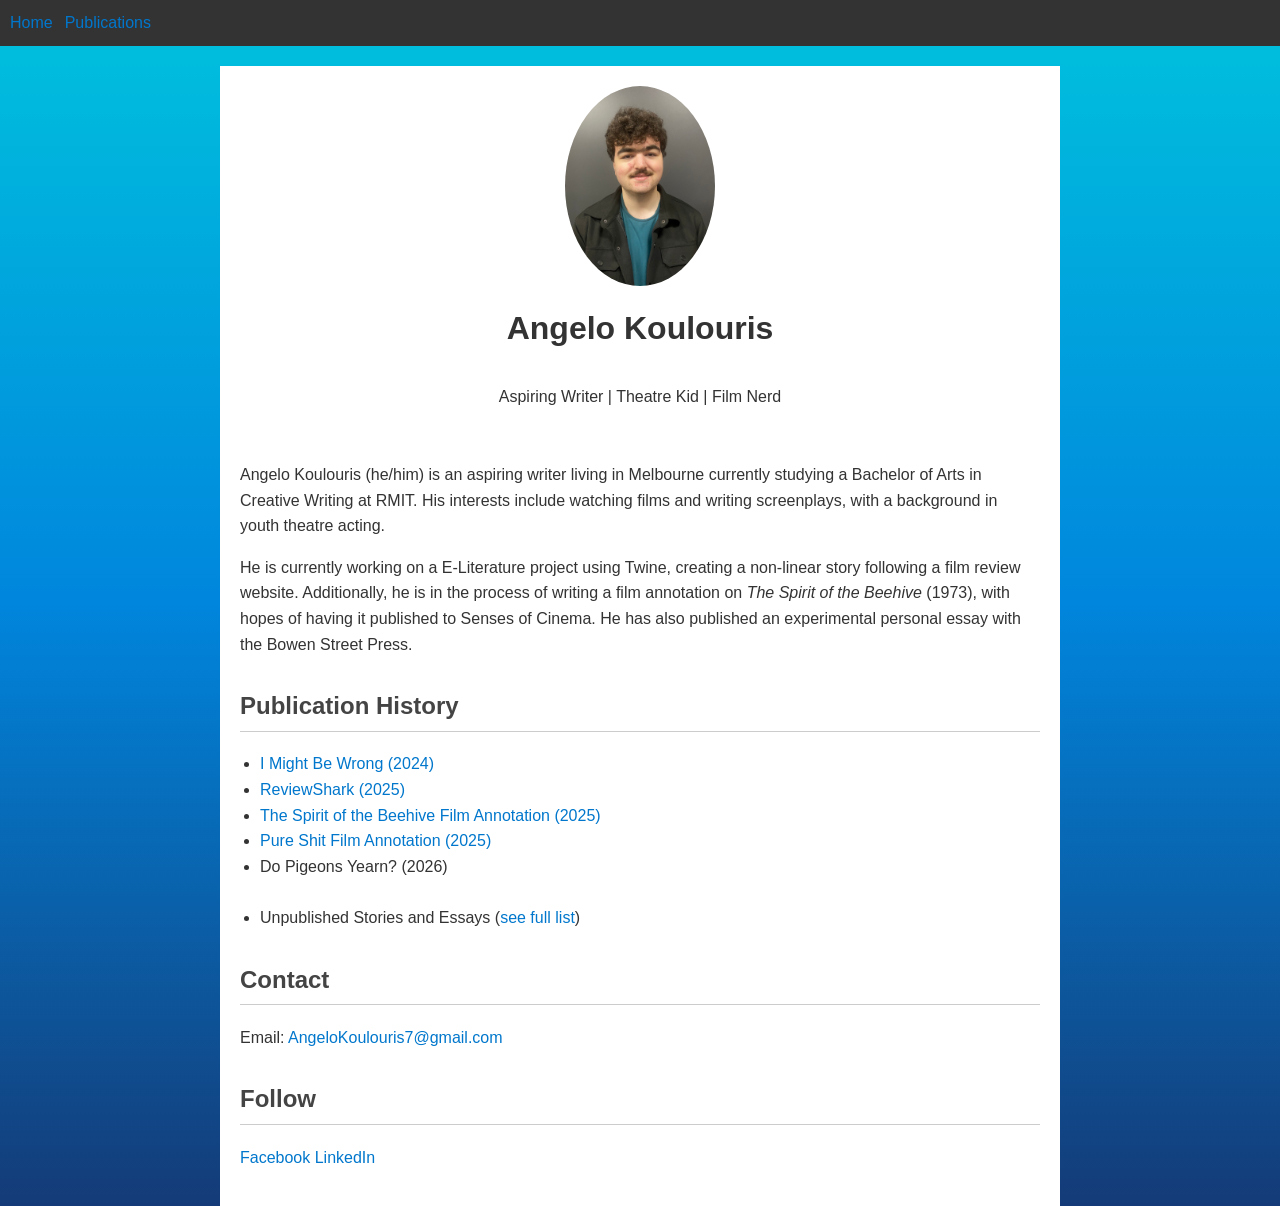
<file: index.html>
<!DOCTYPE html>
<html lang="en">
  <head>
    <meta charset="UTF-8" />
    <meta name="viewport" content="width=device-width, initial-scale=1.0" />
    <!-- import fonts here -->

    <title>Author Website</title>
    <link rel="stylesheet" href="./style.css" />
  </head>
  
  <body>
      <!-- menu header -->
    <div id="header-placeholder"></div>
    <!-- load header -->
    <script>
      fetch("header.html")
        .then((res) => res.text())
        .then((html) => {
          document.getElementById("header-placeholder").innerHTML = html;
        });
    </script>

    <div class="container">
      <header>
        <!-- edit author headshot below -->
        <img
          src="./img/profile.jpeg"
          alt="Author Headshot"
        />
        <h1>Angelo Koulouris</h1>
        <p>Aspiring Writer | Theatre Kid | Film Nerd</p>
      </header>

      <section class="bio">
        <!-- edit author bio below -->
        <p>
          Angelo Koulouris (he/him) is an aspiring writer living in 
          Melbourne currently studying a Bachelor of Arts in Creative 
          Writing at RMIT. His interests include watching films and writing 
          screenplays, with a background in youth theatre acting.
        </p>
        <p>
          He is currently working on a E-Literature project using Twine,
          creating a non-linear story following a film review website. 
          Additionally, he is in the process of writing a film annotation on 
          <i>The Spirit of the Beehive</i> (1973), with hopes of having it 
          published to Senses of Cinema. He has also published an 
          experimental personal essay with the Bowen Street Press.
        </p>
      </section>

      <section class="publications">
        <h2>Publication History</h2>
        <!-- edit author publications below, creating new list items -->
        <ul>
          <li><a href="https://bowenstreetpress.com/koulouris-i-might-be-wrong">I Might Be Wrong (2024)</a></li>
          <li><a href="https://angelokoulouris7.github.io/film-website-project/">ReviewShark (2025)</a></li>
          <li><a href="https://www.sensesofcinema.com/2025/cteq/the-spirit-of-the-beehive/">The Spirit of the Beehive Film Annotation (2025)</a></li>
          <li><a href="https://www.sensesofcinema.com/2025/cteq/pure-shit/">Pure Shit Film Annotation (2025)</a></li>
          <li>Do Pigeons Yearn? (2026)</li>
          <br>
          <li>
            Unpublished Stories and Essays (<a href="./publications.html">see full list</a>)
          </li>
        </ul>
      </section>

     <!-- <section class="awards">
        <h2>Awards and Recognition</h2>
        <ul>
          <li>
            <a href="#">Miles Franklin Literary Award – Finalist (2023)</a>
          </li>
          <li>
            <a href="#">Victorian Premier's Literary Award – Winner (2021)</a>
          </li>
          <li><a href="#">Pushcart Prize Nomination (2020)</a></li>
        </ul>
      </section> -->

      <section class="contact">
        <h2>Contact</h2>
        <p>
          Email: <a href="AngeloKoulouris7@gmail.com">AngeloKoulouris7@gmail.com</a>
        </p>
      </section>

      <section class="socials">
        <h2>Follow</h2>
        <p>
          <a href="https://www.facebook.com/profile.php?id=100089668734660">Facebook</a> <a href="https://www.linkedin.com/in/angelo-koulouris-3b2018420/">LinkedIn</a>
        </p>
      </section>
    </div>
  </body>
</html>
</file>
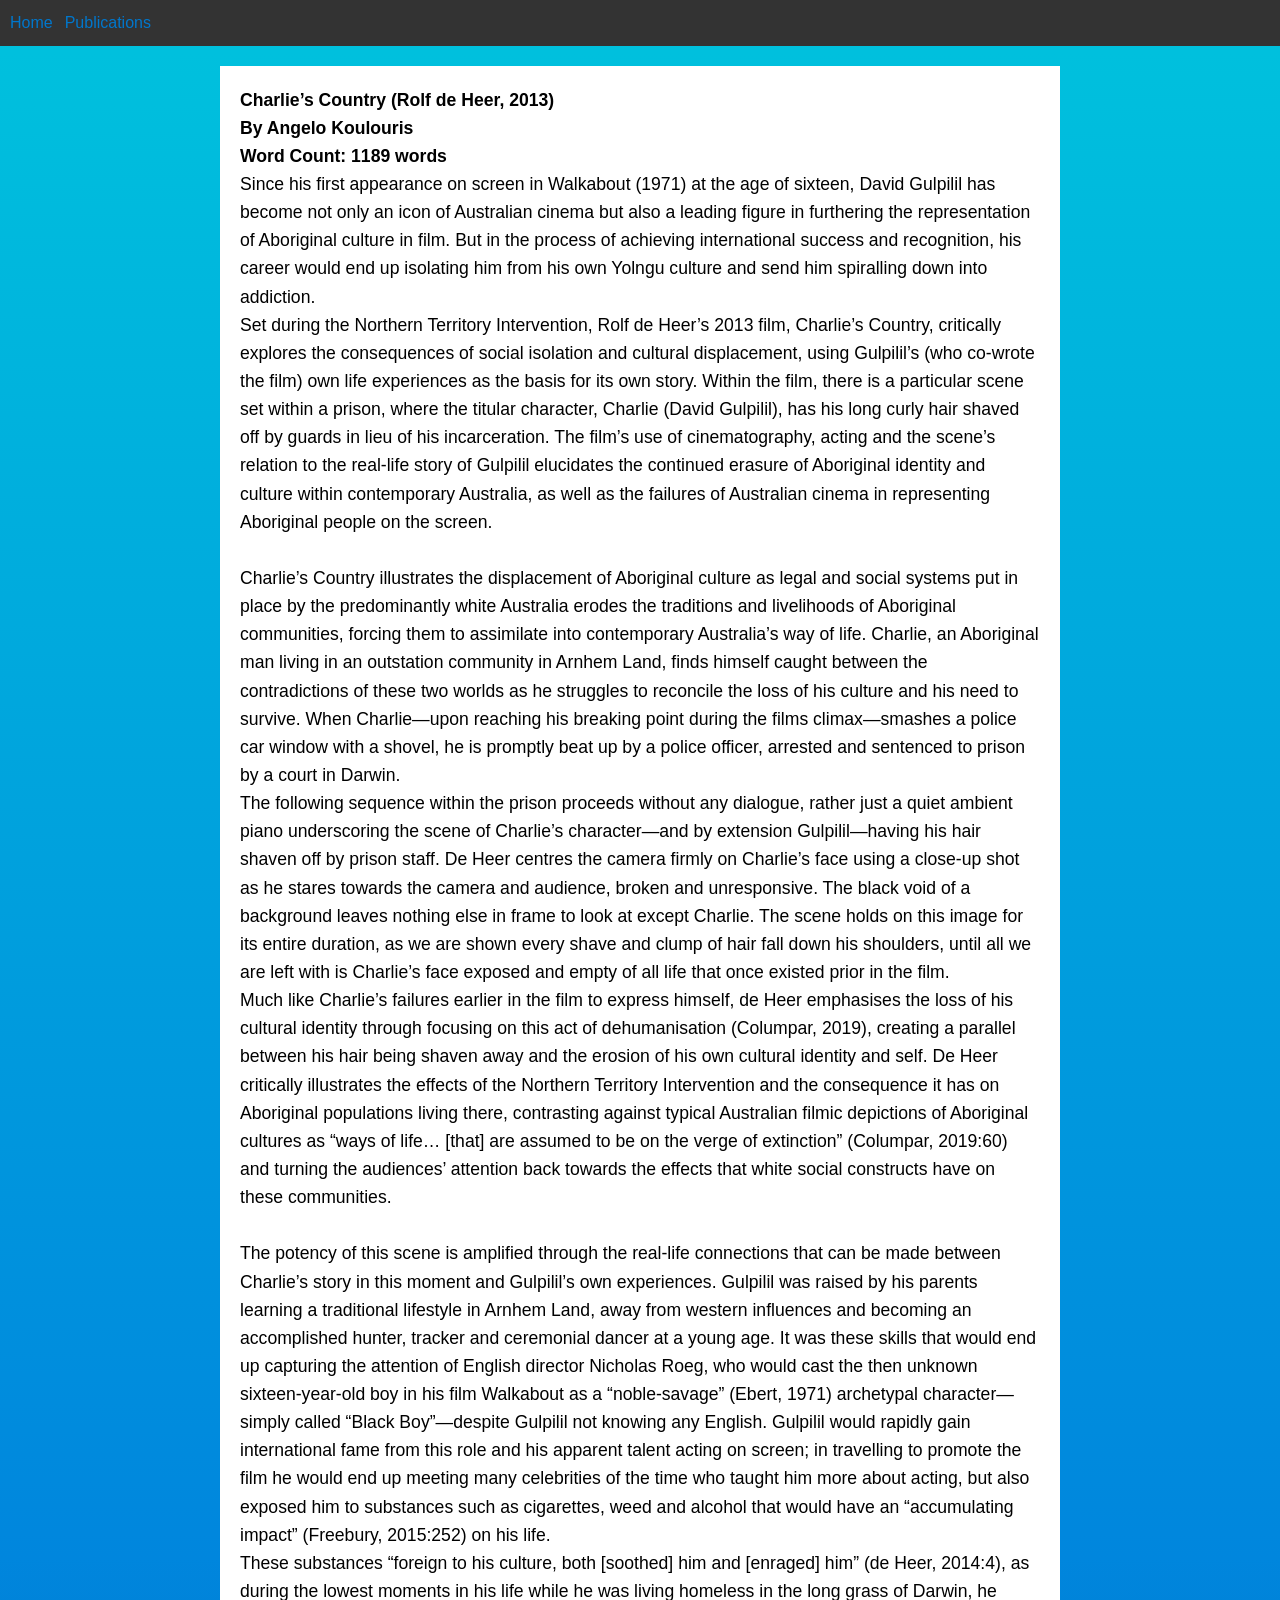
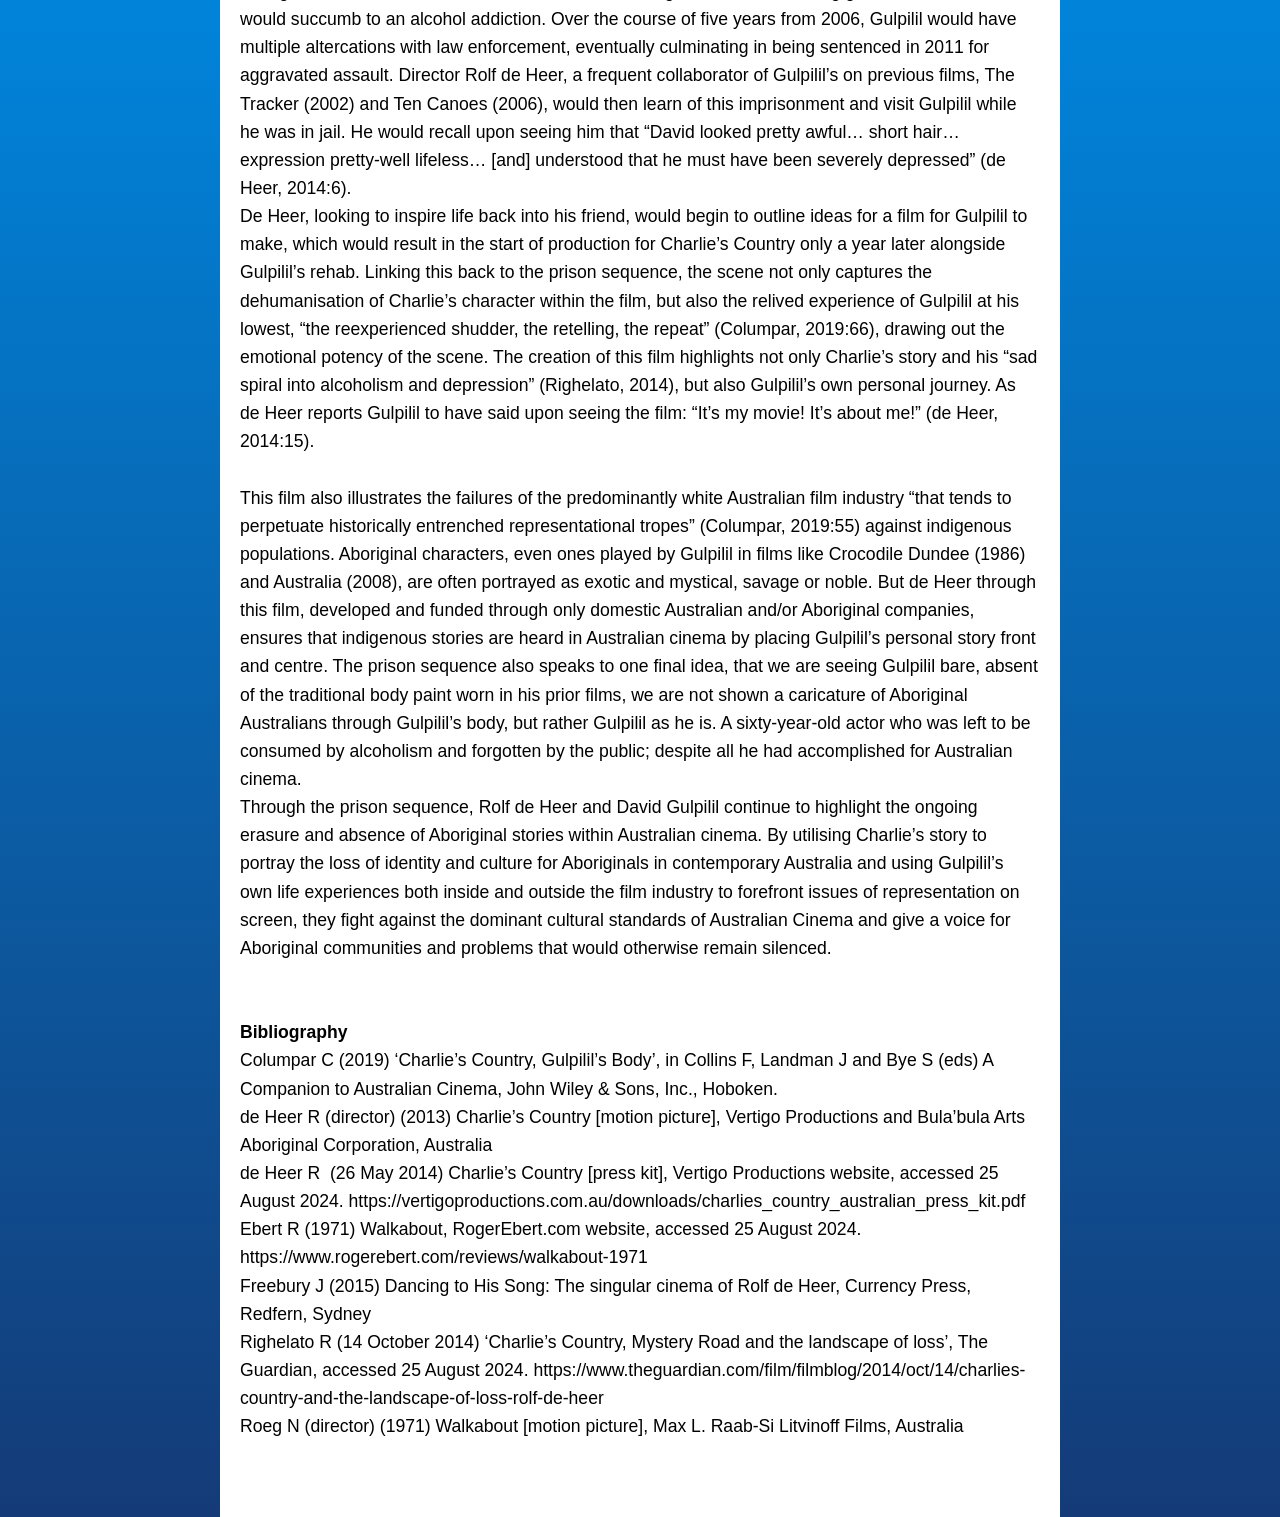
<file: essayCharlie.html>
<!DOCTYPE html>
<html lang="en">
  <head>
    <meta charset="UTF-8" />
    <meta name="viewport" content="width=device-width, initial-scale=1.0" />
    <!-- import fonts here -->

    <title>Author Website</title>
    <link rel="stylesheet" href="./style.css" /> <!-- delete if things break -->
  </head>

  <body>
     <!-- menu header -->
    <div id="header-placeholder"></div>
    <!-- load header -->
    <script>
      fetch("header.html")
        .then((res) => res.text())
        .then((html) => {
          document.getElementById("header-placeholder").innerHTML = html;
        });
    </script>
   <style>
    body {
      color: black;
      font-family: Arial, sans-serif;
      padding: 4rem;
      margin: 0;
      padding: 0;
      line-height: 1.6;
    }

    pre {
      white-space: pre-wrap;   /* allows word wrapping inside <pre> */
      font-family: Arial, sans-serif;
      font-size: 1.1rem;
      background-color: white;
      max-width: 800px;
      margin: auto;
      padding: 20px;
      /*border-radius: 12px;
      box-shadow: 0 0 10px rgba(0,0,0,0.4);*/
    }
  </style>

<pre>
<b>Charlie’s Country (Rolf de Heer, 2013)</b>
<b>By Angelo Koulouris</b>
<b>Word Count: 1189 words</b>
Since his first appearance on screen in Walkabout (1971) at the age of sixteen, David Gulpilil has become not only an icon of Australian cinema but also a leading figure in furthering the representation of Aboriginal culture in film. But in the process of achieving international success and recognition, his career would end up isolating him from his own Yolngu culture and send him spiralling down into addiction.
Set during the Northern Territory Intervention, Rolf de Heer’s 2013 film, Charlie’s Country, critically explores the consequences of social isolation and cultural displacement, using Gulpilil’s (who co-wrote the film) own life experiences as the basis for its own story. Within the film, there is a particular scene set within a prison, where the titular character, Charlie (David Gulpilil), has his long curly hair shaved off by guards in lieu of his incarceration. The film’s use of cinematography, acting and the scene’s relation to the real-life story of Gulpilil elucidates the continued erasure of Aboriginal identity and culture within contemporary Australia, as well as the failures of Australian cinema in representing Aboriginal people on the screen. 

Charlie’s Country illustrates the displacement of Aboriginal culture as legal and social systems put in place by the predominantly white Australia erodes the traditions and livelihoods of Aboriginal communities, forcing them to assimilate into contemporary Australia’s way of life. Charlie, an Aboriginal man living in an outstation community in Arnhem Land, finds himself caught between the contradictions of these two worlds as he struggles to reconcile the loss of his culture and his need to survive. When Charlie—upon reaching his breaking point during the films climax—smashes a police car window with a shovel, he is promptly beat up by a police officer, arrested and sentenced to prison by a court in Darwin. 
The following sequence within the prison proceeds without any dialogue, rather just a quiet ambient piano underscoring the scene of Charlie’s character—and by extension Gulpilil—having his hair shaven off by prison staff. De Heer centres the camera firmly on Charlie’s face using a close-up shot as he stares towards the camera and audience, broken and unresponsive. The black void of a background leaves nothing else in frame to look at except Charlie. The scene holds on this image for its entire duration, as we are shown every shave and clump of hair fall down his shoulders, until all we are left with is Charlie’s face exposed and empty of all life that once existed prior in the film. 
Much like Charlie’s failures earlier in the film to express himself, de Heer emphasises the loss of his cultural identity through focusing on this act of dehumanisation (Columpar, 2019), creating a parallel between his hair being shaven away and the erosion of his own cultural identity and self. De Heer critically illustrates the effects of the Northern Territory Intervention and the consequence it has on Aboriginal populations living there, contrasting against typical Australian filmic depictions of Aboriginal cultures as “ways of life… [that] are assumed to be on the verge of extinction” (Columpar, 2019:60) and turning the audiences’ attention back towards the effects that white social constructs have on these communities. 

The potency of this scene is amplified through the real-life connections that can be made between Charlie’s story in this moment and Gulpilil’s own experiences. Gulpilil was raised by his parents learning a traditional lifestyle in Arnhem Land, away from western influences and becoming an accomplished hunter, tracker and ceremonial dancer at a young age. It was these skills that would end up capturing the attention of English director Nicholas Roeg, who would cast the then unknown sixteen-year-old boy in his film Walkabout as a “noble-savage” (Ebert, 1971) archetypal character—simply called “Black Boy”—despite Gulpilil not knowing any English. Gulpilil would rapidly gain international fame from this role and his apparent talent acting on screen; in travelling to promote the film he would end up meeting many celebrities of the time who taught him more about acting, but also exposed him to substances such as cigarettes, weed and alcohol that would have an “accumulating impact” (Freebury, 2015:252) on his life. 
These substances “foreign to his culture, both [soothed] him and [enraged] him” (de Heer, 2014:4), as during the lowest moments in his life while he was living homeless in the long grass of Darwin, he would succumb to an alcohol addiction. Over the course of five years from 2006, Gulpilil would have multiple altercations with law enforcement, eventually culminating in being sentenced in 2011 for aggravated assault. Director Rolf de Heer, a frequent collaborator of Gulpilil’s on previous films, The Tracker (2002) and Ten Canoes (2006), would then learn of this imprisonment and visit Gulpilil while he was in jail. He would recall upon seeing him that “David looked pretty awful… short hair… expression pretty-well lifeless… [and] understood that he must have been severely depressed” (de Heer, 2014:6). 
De Heer, looking to inspire life back into his friend, would begin to outline ideas for a film for Gulpilil to make, which would result in the start of production for Charlie’s Country only a year later alongside Gulpilil’s rehab. Linking this back to the prison sequence, the scene not only captures the dehumanisation of Charlie’s character within the film, but also the relived experience of Gulpilil at his lowest, “the reexperienced shudder, the retelling, the repeat” (Columpar, 2019:66), drawing out the emotional potency of the scene. The creation of this film highlights not only Charlie’s story and his “sad spiral into alcoholism and depression” (Righelato, 2014), but also Gulpilil’s own personal journey. As de Heer reports Gulpilil to have said upon seeing the film: “It’s my movie! It’s about me!” (de Heer, 2014:15). 

This film also illustrates the failures of the predominantly white Australian film industry “that tends to perpetuate historically entrenched representational tropes” (Columpar, 2019:55) against indigenous populations. Aboriginal characters, even ones played by Gulpilil in films like Crocodile Dundee (1986) and Australia (2008), are often portrayed as exotic and mystical, savage or noble. But de Heer through this film, developed and funded through only domestic Australian and/or Aboriginal companies, ensures that indigenous stories are heard in Australian cinema by placing Gulpilil’s personal story front and centre. The prison sequence also speaks to one final idea, that we are seeing Gulpilil bare, absent of the traditional body paint worn in his prior films, we are not shown a caricature of Aboriginal Australians through Gulpilil’s body, but rather Gulpilil as he is. A sixty-year-old actor who was left to be consumed by alcoholism and forgotten by the public; despite all he had accomplished for Australian cinema. 
Through the prison sequence, Rolf de Heer and David Gulpilil continue to highlight the ongoing erasure and absence of Aboriginal stories within Australian cinema. By utilising Charlie’s story to portray the loss of identity and culture for Aboriginals in contemporary Australia and using Gulpilil’s own life experiences both inside and outside the film industry to forefront issues of representation on screen, they fight against the dominant cultural standards of Australian Cinema and give a voice for Aboriginal communities and problems that would otherwise remain silenced. 


<b>Bibliography</b>
Columpar C (2019) ‘Charlie’s Country, Gulpilil’s Body’, in Collins F, Landman J and Bye S (eds) A Companion to Australian Cinema, John Wiley & Sons, Inc., Hoboken.
de Heer R (director) (2013) Charlie’s Country [motion picture], Vertigo Productions and Bula’bula Arts Aboriginal Corporation, Australia
de Heer R  (26 May 2014) Charlie’s Country [press kit], Vertigo Productions website, accessed 25 August 2024. https://vertigoproductions.com.au/downloads/charlies_country_australian_press_kit.pdf
Ebert R (1971) Walkabout, RogerEbert.com website, accessed 25 August 2024. https://www.rogerebert.com/reviews/walkabout-1971
Freebury J (2015) Dancing to His Song: The singular cinema of Rolf de Heer, Currency Press, Redfern, Sydney
Righelato R (14 October 2014) ‘Charlie’s Country, Mystery Road and the landscape of loss’, The Guardian, accessed 25 August 2024. https://www.theguardian.com/film/filmblog/2014/oct/14/charlies-country-and-the-landscape-of-loss-rolf-de-heer
Roeg N (director) (1971) Walkabout [motion picture], Max L. Raab-Si Litvinoff Films, Australia


</pre>

</body>
</html>
</file>
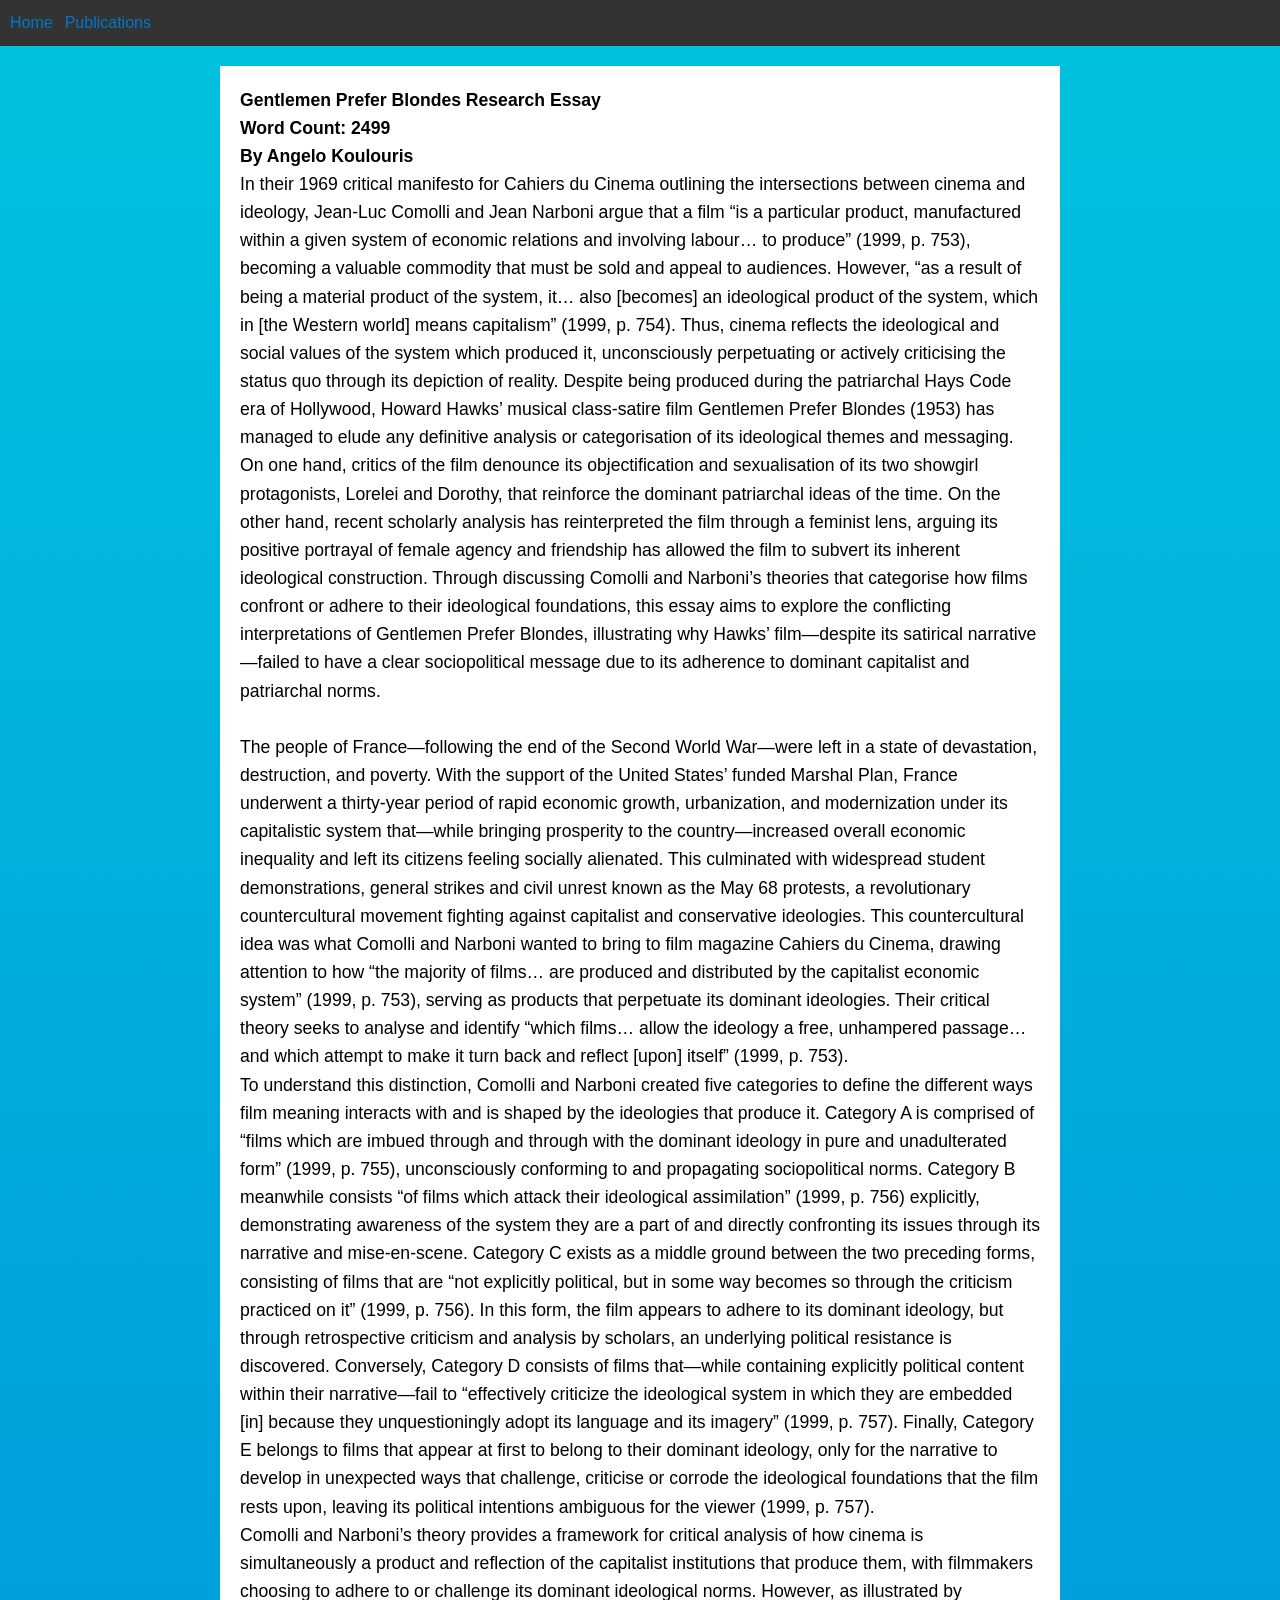
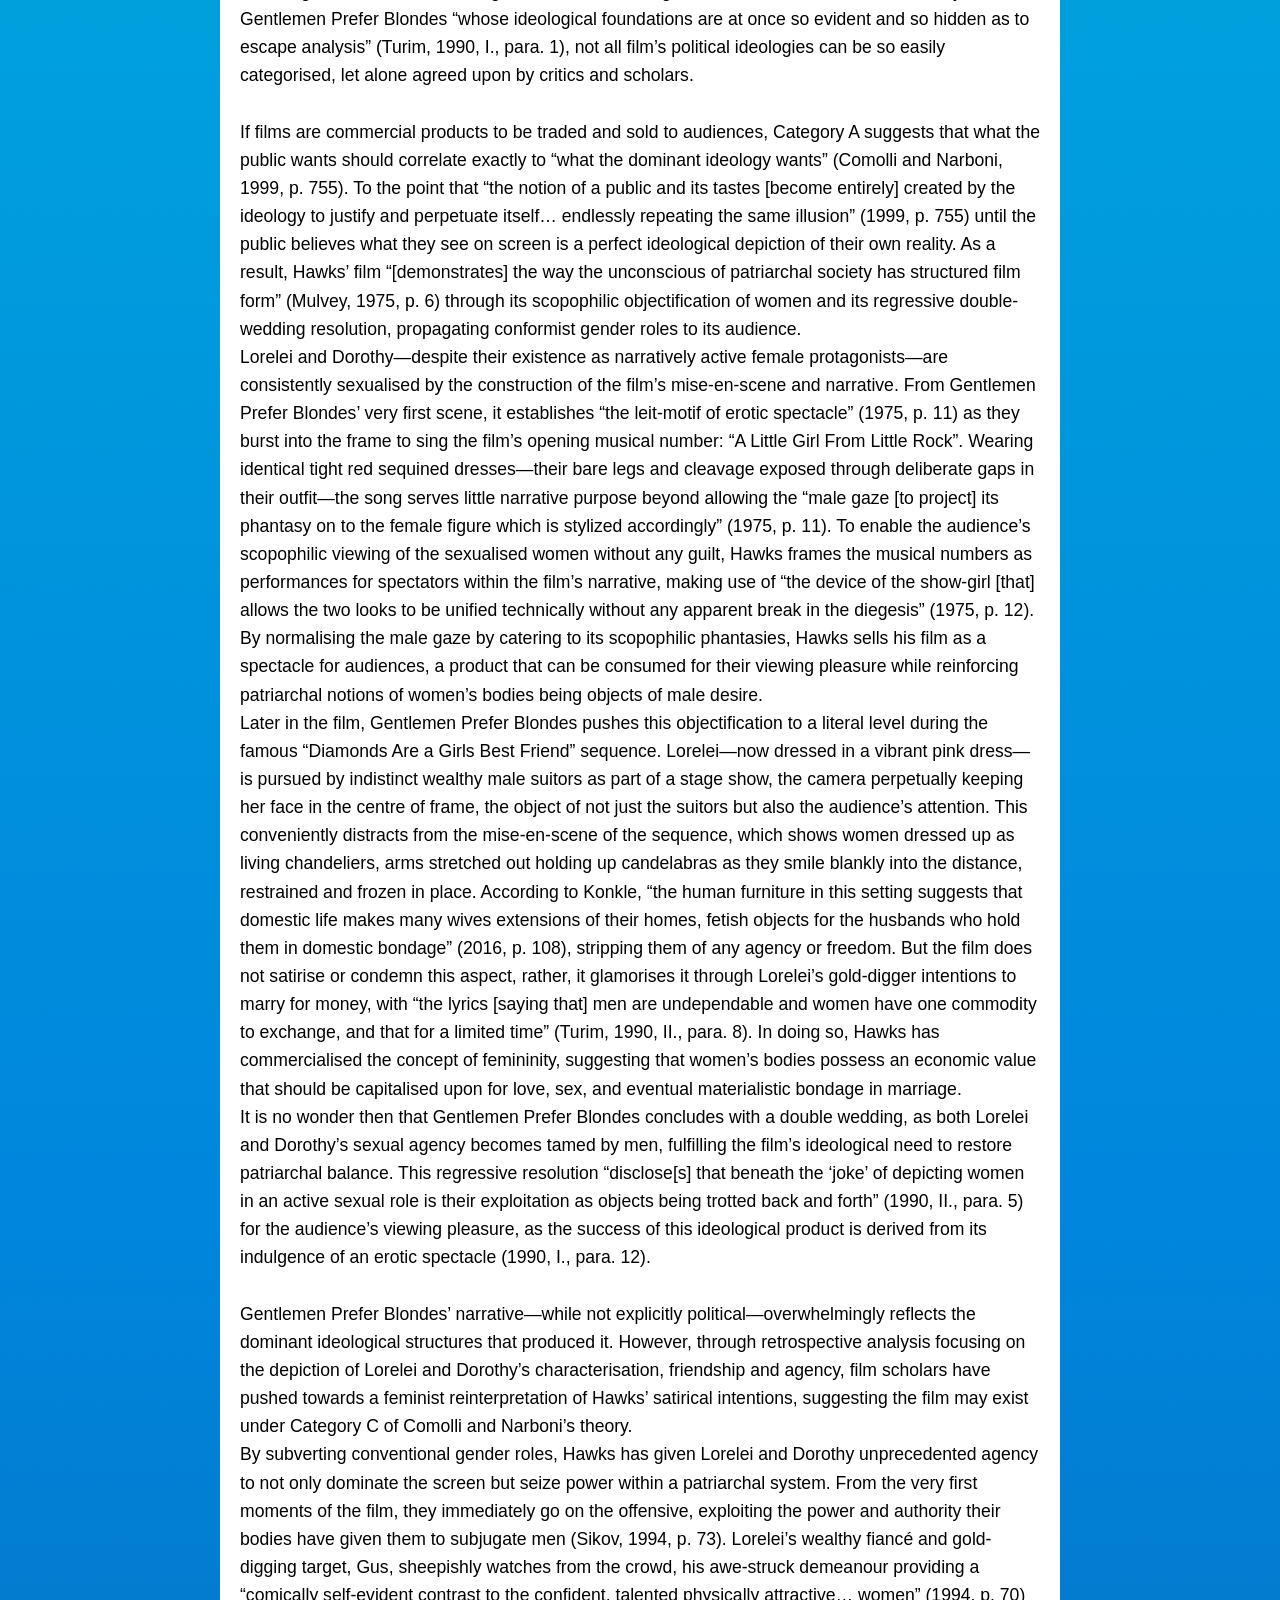
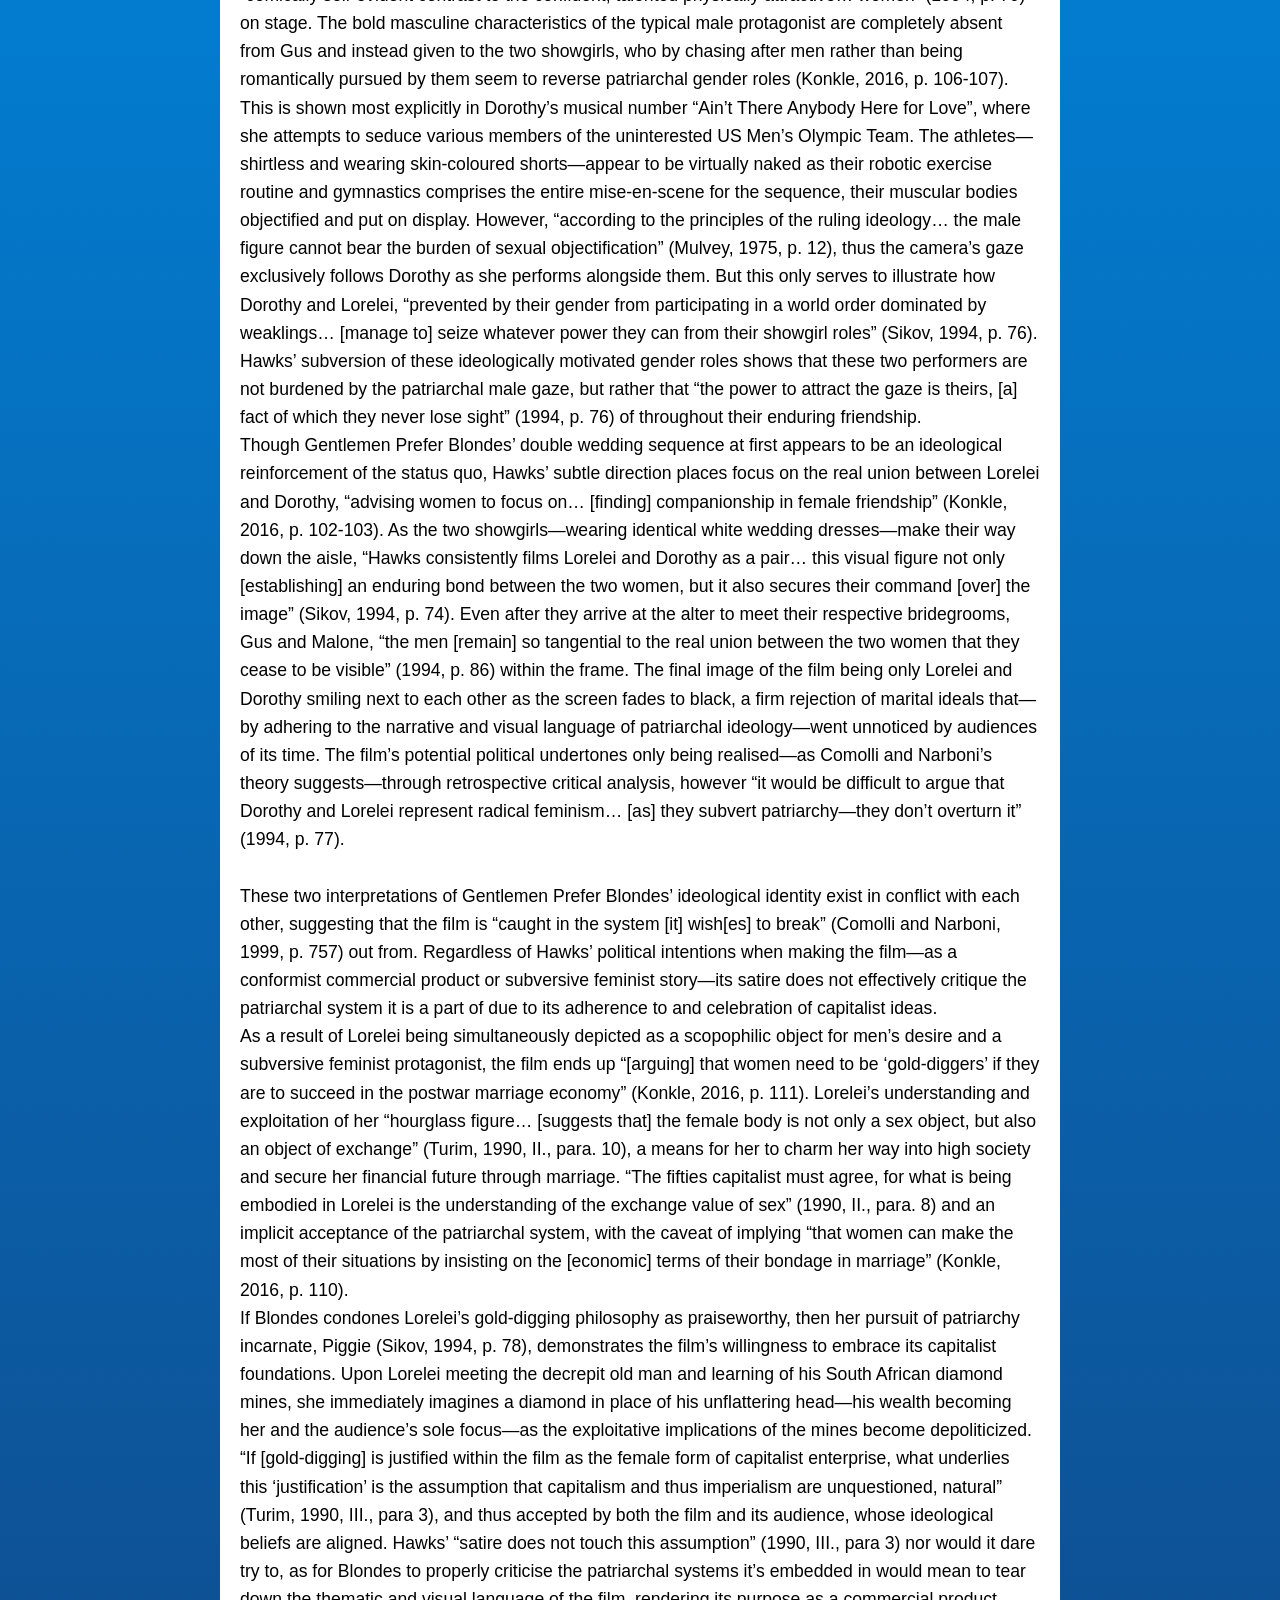
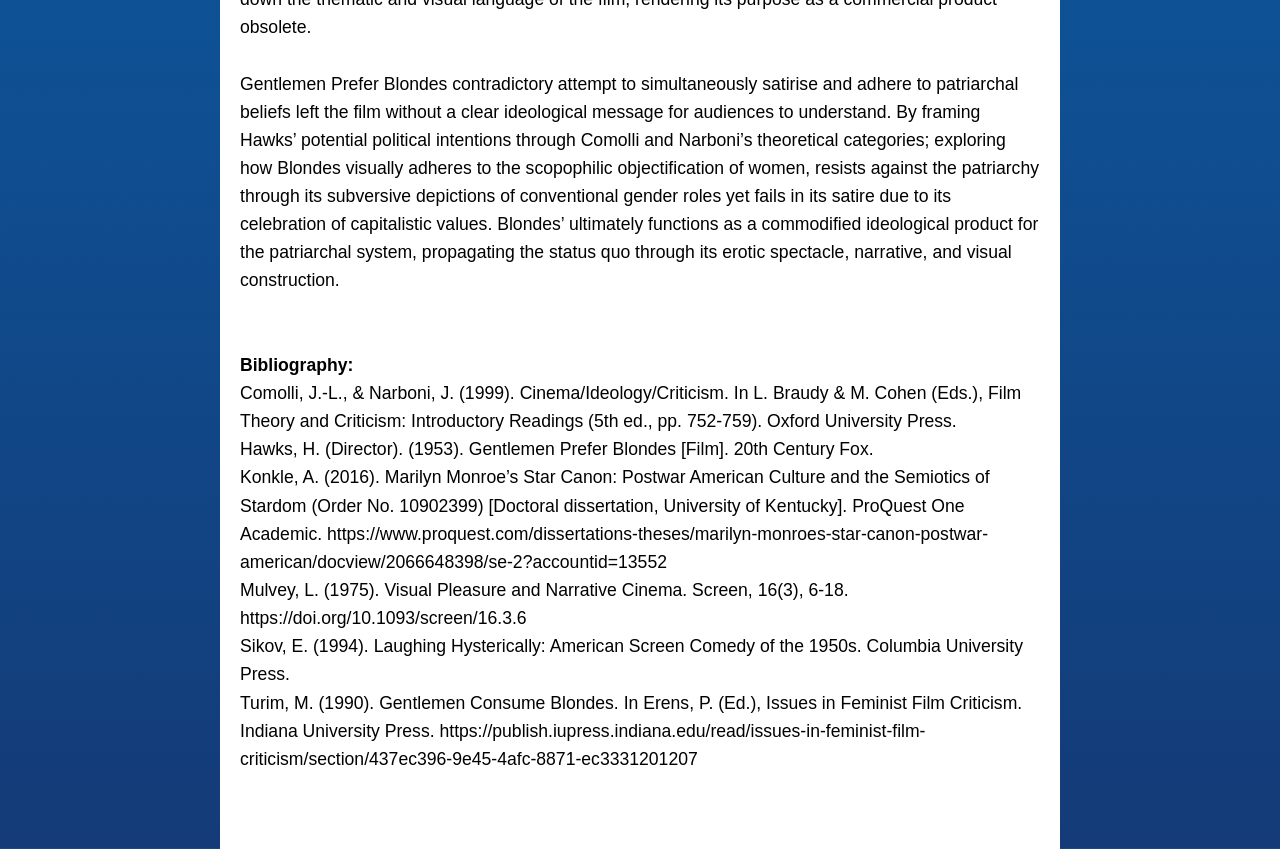
<file: essayGPB.html>
<!DOCTYPE html>
<html lang="en">
  <head>
    <meta charset="UTF-8" />
    <meta name="viewport" content="width=device-width, initial-scale=1.0" />
    <!-- import fonts here -->

    <title>Author Website</title>
    <link rel="stylesheet" href="./style.css" /> <!-- delete if things break -->
  </head>

  <body>
     <!-- menu header -->
    <div id="header-placeholder"></div>
    <!-- load header -->
    <script>
      fetch("header.html")
        .then((res) => res.text())
        .then((html) => {
          document.getElementById("header-placeholder").innerHTML = html;
        });
    </script>
   <style>
    body {
      color: black;
      font-family: Arial, sans-serif;
      padding: 4rem;
      margin: 0;
      padding: 0;
      line-height: 1.6;
    }

    pre {
      white-space: pre-wrap;   /* allows word wrapping inside <pre> */
      font-family: Arial, sans-serif;
      font-size: 1.1rem;
      background-color: white;
      max-width: 800px;
      margin: auto;
      padding: 20px;
      /*border-radius: 12px;
      box-shadow: 0 0 10px rgba(0,0,0,0.4);*/
    }
  </style>

<pre>
<b>Gentlemen Prefer Blondes Research Essay</b>
<b>Word Count: 2499</b>
<b>By Angelo Koulouris</b>
In their 1969 critical manifesto for Cahiers du Cinema outlining the intersections between cinema and ideology, Jean-Luc Comolli and Jean Narboni argue that a film “is a particular product, manufactured within a given system of economic relations and involving labour… to produce” (1999, p. 753), becoming a valuable commodity that must be sold and appeal to audiences. However, “as a result of being a material product of the system, it… also [becomes] an ideological product of the system, which in [the Western world] means capitalism” (1999, p. 754). Thus, cinema reflects the ideological and social values of the system which produced it, unconsciously perpetuating or actively criticising the status quo through its depiction of reality. Despite being produced during the patriarchal Hays Code era of Hollywood, Howard Hawks’ musical class-satire film Gentlemen Prefer Blondes (1953) has managed to elude any definitive analysis or categorisation of its ideological themes and messaging. On one hand, critics of the film denounce its objectification and sexualisation of its two showgirl protagonists, Lorelei and Dorothy, that reinforce the dominant patriarchal ideas of the time. On the other hand, recent scholarly analysis has reinterpreted the film through a feminist lens, arguing its positive portrayal of female agency and friendship has allowed the film to subvert its inherent ideological construction. Through discussing Comolli and Narboni’s theories that categorise how films confront or adhere to their ideological foundations, this essay aims to explore the conflicting interpretations of Gentlemen Prefer Blondes, illustrating why Hawks’ film—despite its satirical narrative—failed to have a clear sociopolitical message due to its adherence to dominant capitalist and patriarchal norms. 

The people of France—following the end of the Second World War—were left in a state of devastation, destruction, and poverty. With the support of the United States’ funded Marshal Plan, France underwent a thirty-year period of rapid economic growth, urbanization, and modernization under its capitalistic system that—while bringing prosperity to the country—increased overall economic inequality and left its citizens feeling socially alienated. This culminated with widespread student demonstrations, general strikes and civil unrest known as the May 68 protests, a revolutionary countercultural movement fighting against capitalist and conservative ideologies. This countercultural idea was what Comolli and Narboni wanted to bring to film magazine Cahiers du Cinema, drawing attention to how “the majority of films… are produced and distributed by the capitalist economic system” (1999, p. 753), serving as products that perpetuate its dominant ideologies. Their critical theory seeks to analyse and identify “which films… allow the ideology a free, unhampered passage… and which attempt to make it turn back and reflect [upon] itself” (1999, p. 753).
To understand this distinction, Comolli and Narboni created five categories to define the different ways film meaning interacts with and is shaped by the ideologies that produce it. Category A is comprised of “films which are imbued through and through with the dominant ideology in pure and unadulterated form” (1999, p. 755), unconsciously conforming to and propagating sociopolitical norms. Category B meanwhile consists “of films which attack their ideological assimilation” (1999, p. 756) explicitly, demonstrating awareness of the system they are a part of and directly confronting its issues through its narrative and mise-en-scene. Category C exists as a middle ground between the two preceding forms, consisting of films that are “not explicitly political, but in some way becomes so through the criticism practiced on it” (1999, p. 756). In this form, the film appears to adhere to its dominant ideology, but through retrospective criticism and analysis by scholars, an underlying political resistance is discovered. Conversely, Category D consists of films that—while containing explicitly political content within their narrative—fail to “effectively criticize the ideological system in which they are embedded [in] because they unquestioningly adopt its language and its imagery” (1999, p. 757). Finally, Category E belongs to films that appear at first to belong to their dominant ideology, only for the narrative to develop in unexpected ways that challenge, criticise or corrode the ideological foundations that the film rests upon, leaving its political intentions ambiguous for the viewer (1999, p. 757).
Comolli and Narboni’s theory provides a framework for critical analysis of how cinema is simultaneously a product and reflection of the capitalist institutions that produce them, with filmmakers choosing to adhere to or challenge its dominant ideological norms. However, as illustrated by Gentlemen Prefer Blondes “whose ideological foundations are at once so evident and so hidden as to escape analysis” (Turim, 1990, I., para. 1), not all film’s political ideologies can be so easily categorised, let alone agreed upon by critics and scholars.

If films are commercial products to be traded and sold to audiences, Category A suggests that what the public wants should correlate exactly to “what the dominant ideology wants” (Comolli and Narboni, 1999, p. 755). To the point that “the notion of a public and its tastes [become entirely] created by the ideology to justify and perpetuate itself… endlessly repeating the same illusion” (1999, p. 755) until the public believes what they see on screen is a perfect ideological depiction of their own reality. As a result, Hawks’ film “[demonstrates] the way the unconscious of patriarchal society has structured film form” (Mulvey, 1975, p. 6) through its scopophilic objectification of women and its regressive double-wedding resolution, propagating conformist gender roles to its audience. 
Lorelei and Dorothy—despite their existence as narratively active female protagonists—are consistently sexualised by the construction of the film’s mise-en-scene and narrative. From Gentlemen Prefer Blondes’ very first scene, it establishes “the leit-motif of erotic spectacle” (1975, p. 11) as they burst into the frame to sing the film’s opening musical number: “A Little Girl From Little Rock”. Wearing identical tight red sequined dresses—their bare legs and cleavage exposed through deliberate gaps in their outfit—the song serves little narrative purpose beyond allowing the “male gaze [to project] its phantasy on to the female figure which is stylized accordingly” (1975, p. 11). To enable the audience’s scopophilic viewing of the sexualised women without any guilt, Hawks frames the musical numbers as performances for spectators within the film’s narrative, making use of “the device of the show-girl [that] allows the two looks to be unified technically without any apparent break in the diegesis” (1975, p. 12). By normalising the male gaze by catering to its scopophilic phantasies, Hawks sells his film as a spectacle for audiences, a product that can be consumed for their viewing pleasure while reinforcing patriarchal notions of women’s bodies being objects of male desire. 
Later in the film, Gentlemen Prefer Blondes pushes this objectification to a literal level during the famous “Diamonds Are a Girls Best Friend” sequence. Lorelei—now dressed in a vibrant pink dress—is pursued by indistinct wealthy male suitors as part of a stage show, the camera perpetually keeping her face in the centre of frame, the object of not just the suitors but also the audience’s attention. This conveniently distracts from the mise-en-scene of the sequence, which shows women dressed up as living chandeliers, arms stretched out holding up candelabras as they smile blankly into the distance, restrained and frozen in place. According to Konkle, “the human furniture in this setting suggests that domestic life makes many wives extensions of their homes, fetish objects for the husbands who hold them in domestic bondage” (2016, p. 108), stripping them of any agency or freedom. But the film does not satirise or condemn this aspect, rather, it glamorises it through Lorelei’s gold-digger intentions to marry for money, with “the lyrics [saying that] men are undependable and women have one commodity to exchange, and that for a limited time” (Turim, 1990, II., para. 8). In doing so, Hawks has commercialised the concept of femininity, suggesting that women’s bodies possess an economic value that should be capitalised upon for love, sex, and eventual materialistic bondage in marriage. 
It is no wonder then that Gentlemen Prefer Blondes concludes with a double wedding, as both Lorelei and Dorothy’s sexual agency becomes tamed by men, fulfilling the film’s ideological need to restore patriarchal balance. This regressive resolution “disclose[s] that beneath the ‘joke’ of depicting women in an active sexual role is their exploitation as objects being trotted back and forth” (1990, II., para. 5) for the audience’s viewing pleasure, as the success of this ideological product is derived from its indulgence of an erotic spectacle (1990, I., para. 12). 

Gentlemen Prefer Blondes’ narrative—while not explicitly political—overwhelmingly reflects the dominant ideological structures that produced it. However, through retrospective analysis focusing on the depiction of Lorelei and Dorothy’s characterisation, friendship and agency, film scholars have pushed towards a feminist reinterpretation of Hawks’ satirical intentions, suggesting the film may exist under Category C of Comolli and Narboni’s theory. 
By subverting conventional gender roles, Hawks has given Lorelei and Dorothy unprecedented agency to not only dominate the screen but seize power within a patriarchal system. From the very first moments of the film, they immediately go on the offensive, exploiting the power and authority their bodies have given them to subjugate men (Sikov, 1994, p. 73). Lorelei’s wealthy fiancé and gold-digging target, Gus, sheepishly watches from the crowd, his awe-struck demeanour providing a “comically self-evident contrast to the confident, talented physically attractive… women” (1994, p. 70) on stage. The bold masculine characteristics of the typical male protagonist are completely absent from Gus and instead given to the two showgirls, who by chasing after men rather than being romantically pursued by them seem to reverse patriarchal gender roles (Konkle, 2016, p. 106-107). 
This is shown most explicitly in Dorothy’s musical number “Ain’t There Anybody Here for Love”, where she attempts to seduce various members of the uninterested US Men’s Olympic Team. The athletes—shirtless and wearing skin-coloured shorts—appear to be virtually naked as their robotic exercise routine and gymnastics comprises the entire mise-en-scene for the sequence, their muscular bodies objectified and put on display. However, “according to the principles of the ruling ideology… the male figure cannot bear the burden of sexual objectification” (Mulvey, 1975, p. 12), thus the camera’s gaze exclusively follows Dorothy as she performs alongside them. But this only serves to illustrate how Dorothy and Lorelei, “prevented by their gender from participating in a world order dominated by weaklings… [manage to] seize whatever power they can from their showgirl roles” (Sikov, 1994, p. 76). Hawks’ subversion of these ideologically motivated gender roles shows that these two performers are not burdened by the patriarchal male gaze, but rather that “the power to attract the gaze is theirs, [a] fact of which they never lose sight” (1994, p. 76) of throughout their enduring friendship. 
Though Gentlemen Prefer Blondes’ double wedding sequence at first appears to be an ideological reinforcement of the status quo, Hawks’ subtle direction places focus on the real union between Lorelei and Dorothy, “advising women to focus on… [finding] companionship in female friendship” (Konkle, 2016, p. 102-103). As the two showgirls—wearing identical white wedding dresses—make their way down the aisle, “Hawks consistently films Lorelei and Dorothy as a pair… this visual figure not only [establishing] an enduring bond between the two women, but it also secures their command [over] the image” (Sikov, 1994, p. 74). Even after they arrive at the alter to meet their respective bridegrooms, Gus and Malone, “the men [remain] so tangential to the real union between the two women that they cease to be visible” (1994, p. 86) within the frame. The final image of the film being only Lorelei and Dorothy smiling next to each other as the screen fades to black, a firm rejection of marital ideals that—by adhering to the narrative and visual language of patriarchal ideology—went unnoticed by audiences of its time. The film’s potential political undertones only being realised—as Comolli and Narboni’s theory suggests—through retrospective critical analysis, however “it would be difficult to argue that Dorothy and Lorelei represent radical feminism… [as] they subvert patriarchy—they don’t overturn it” (1994, p. 77).

These two interpretations of Gentlemen Prefer Blondes’ ideological identity exist in conflict with each other, suggesting that the film is “caught in the system [it] wish[es] to break” (Comolli and Narboni, 1999, p. 757) out from. Regardless of Hawks’ political intentions when making the film—as a conformist commercial product or subversive feminist story—its satire does not effectively critique the patriarchal system it is a part of due to its adherence to and celebration of capitalist ideas. 
As a result of Lorelei being simultaneously depicted as a scopophilic object for men’s desire and a subversive feminist protagonist, the film ends up “[arguing] that women need to be ‘gold-diggers’ if they are to succeed in the postwar marriage economy” (Konkle, 2016, p. 111). Lorelei’s understanding and exploitation of her “hourglass figure… [suggests that] the female body is not only a sex object, but also an object of exchange” (Turim, 1990, II., para. 10), a means for her to charm her way into high society and secure her financial future through marriage. “The fifties capitalist must agree, for what is being embodied in Lorelei is the understanding of the exchange value of sex” (1990, II., para. 8) and an implicit acceptance of the patriarchal system, with the caveat of implying “that women can make the most of their situations by insisting on the [economic] terms of their bondage in marriage” (Konkle, 2016, p. 110). 
If Blondes condones Lorelei’s gold-digging philosophy as praiseworthy, then her pursuit of patriarchy incarnate, Piggie (Sikov, 1994, p. 78), demonstrates the film’s willingness to embrace its capitalist foundations. Upon Lorelei meeting the decrepit old man and learning of his South African diamond mines, she immediately imagines a diamond in place of his unflattering head—his wealth becoming her and the audience’s sole focus—as the exploitative implications of the mines become depoliticized. “If [gold-digging] is justified within the film as the female form of capitalist enterprise, what underlies this ‘justification’ is the assumption that capitalism and thus imperialism are unquestioned, natural” (Turim, 1990, III., para 3), and thus accepted by both the film and its audience, whose ideological beliefs are aligned. Hawks’ “satire does not touch this assumption” (1990, III., para 3) nor would it dare try to, as for Blondes to properly criticise the patriarchal systems it’s embedded in would mean to tear down the thematic and visual language of the film, rendering its purpose as a commercial product obsolete.

Gentlemen Prefer Blondes contradictory attempt to simultaneously satirise and adhere to patriarchal beliefs left the film without a clear ideological message for audiences to understand. By framing Hawks’ potential political intentions through Comolli and Narboni’s theoretical categories; exploring how Blondes visually adheres to the scopophilic objectification of women, resists against the patriarchy through its subversive depictions of conventional gender roles yet fails in its satire due to its celebration of capitalistic values. Blondes’ ultimately functions as a commodified ideological product for the patriarchal system, propagating the status quo through its erotic spectacle, narrative, and visual construction. 


<b>Bibliography:</b>
Comolli, J.-L., & Narboni, J. (1999). Cinema/Ideology/Criticism. In L. Braudy & M. Cohen (Eds.), Film Theory and Criticism: Introductory Readings (5th ed., pp. 752-759). Oxford University Press. 
Hawks, H. (Director). (1953). Gentlemen Prefer Blondes [Film]. 20th Century Fox.
Konkle, A. (2016). Marilyn Monroe’s Star Canon: Postwar American Culture and the Semiotics of Stardom (Order No. 10902399) [Doctoral dissertation, University of Kentucky]. ProQuest One Academic. https://www.proquest.com/dissertations-theses/marilyn-monroes-star-canon-postwar-american/docview/2066648398/se-2?accountid=13552
Mulvey, L. (1975). Visual Pleasure and Narrative Cinema. Screen, 16(3), 6-18. https://doi.org/10.1093/screen/16.3.6
Sikov, E. (1994). Laughing Hysterically: American Screen Comedy of the 1950s. Columbia University Press.
Turim, M. (1990). Gentlemen Consume Blondes. In Erens, P. (Ed.), Issues in Feminist Film Criticism. Indiana University Press. https://publish.iupress.indiana.edu/read/issues-in-feminist-film-criticism/section/437ec396-9e45-4afc-8871-ec3331201207


</pre>

</body>
</html>
</file>
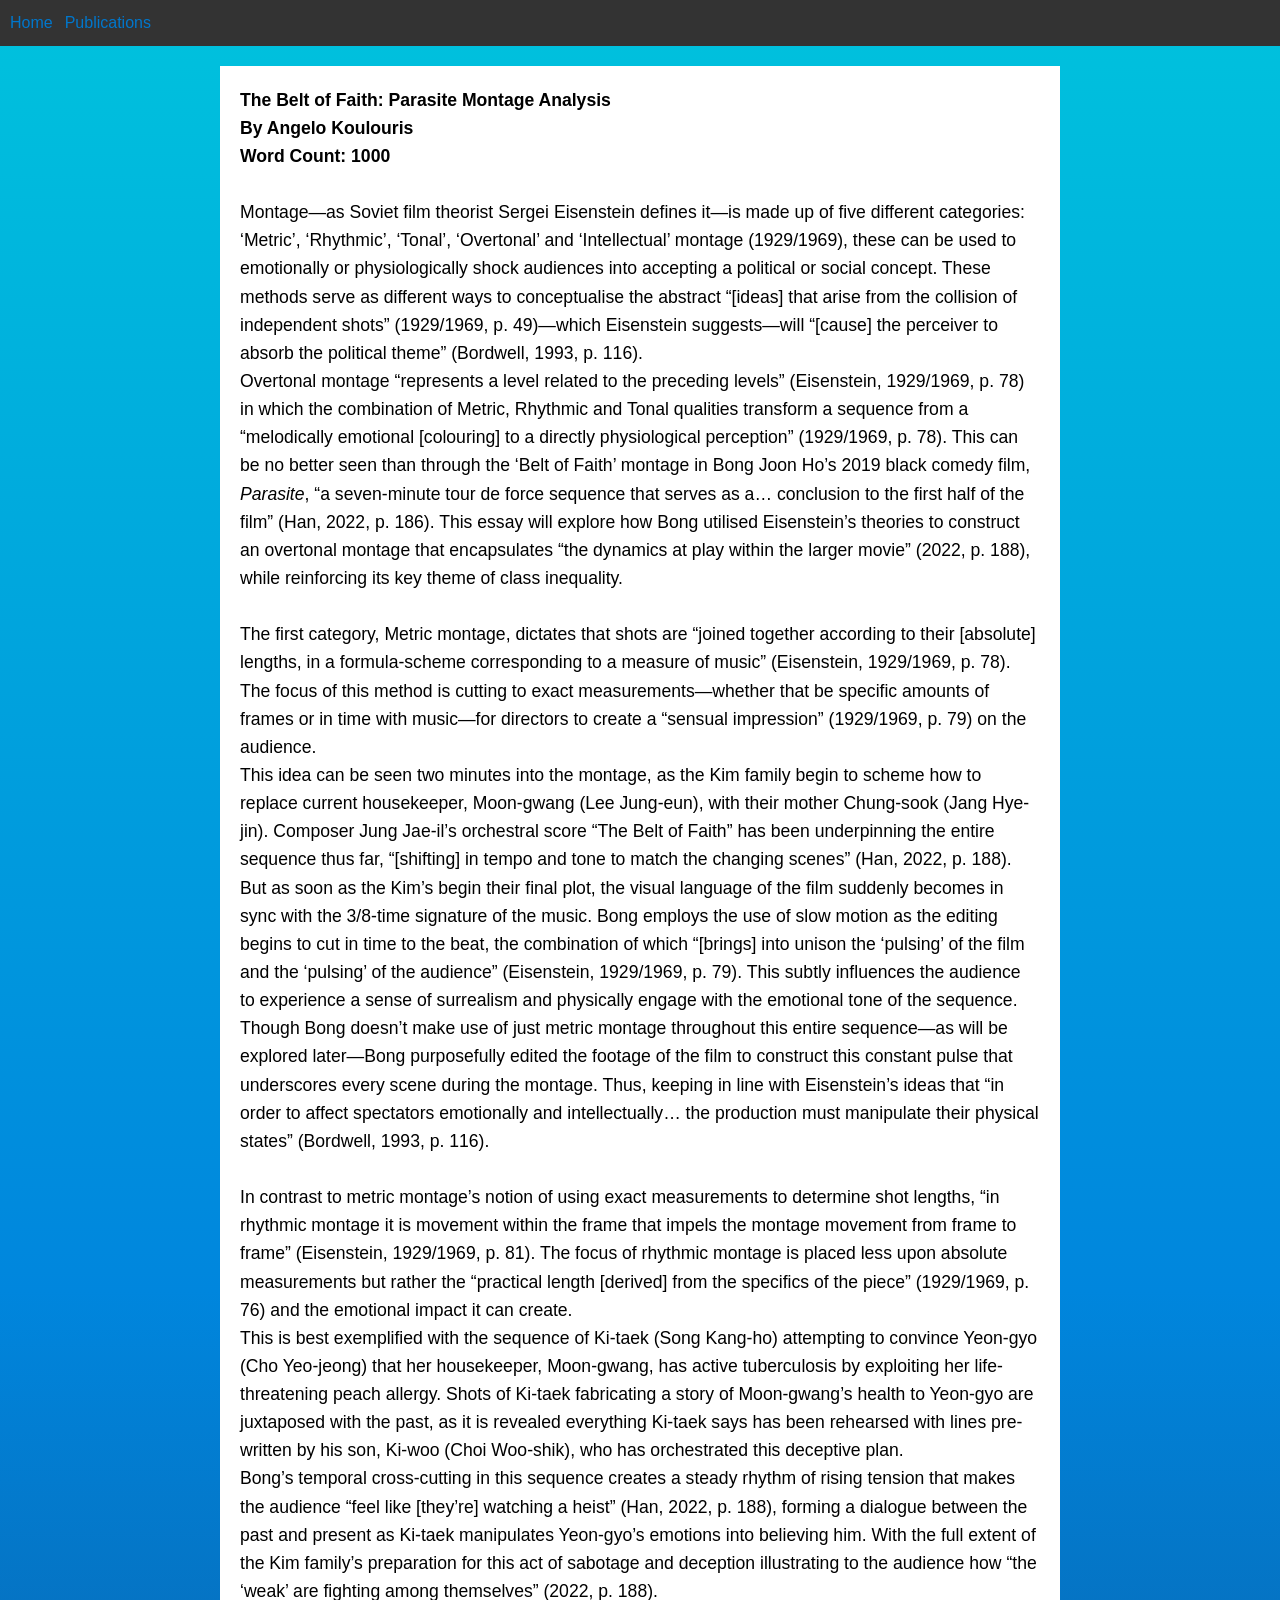
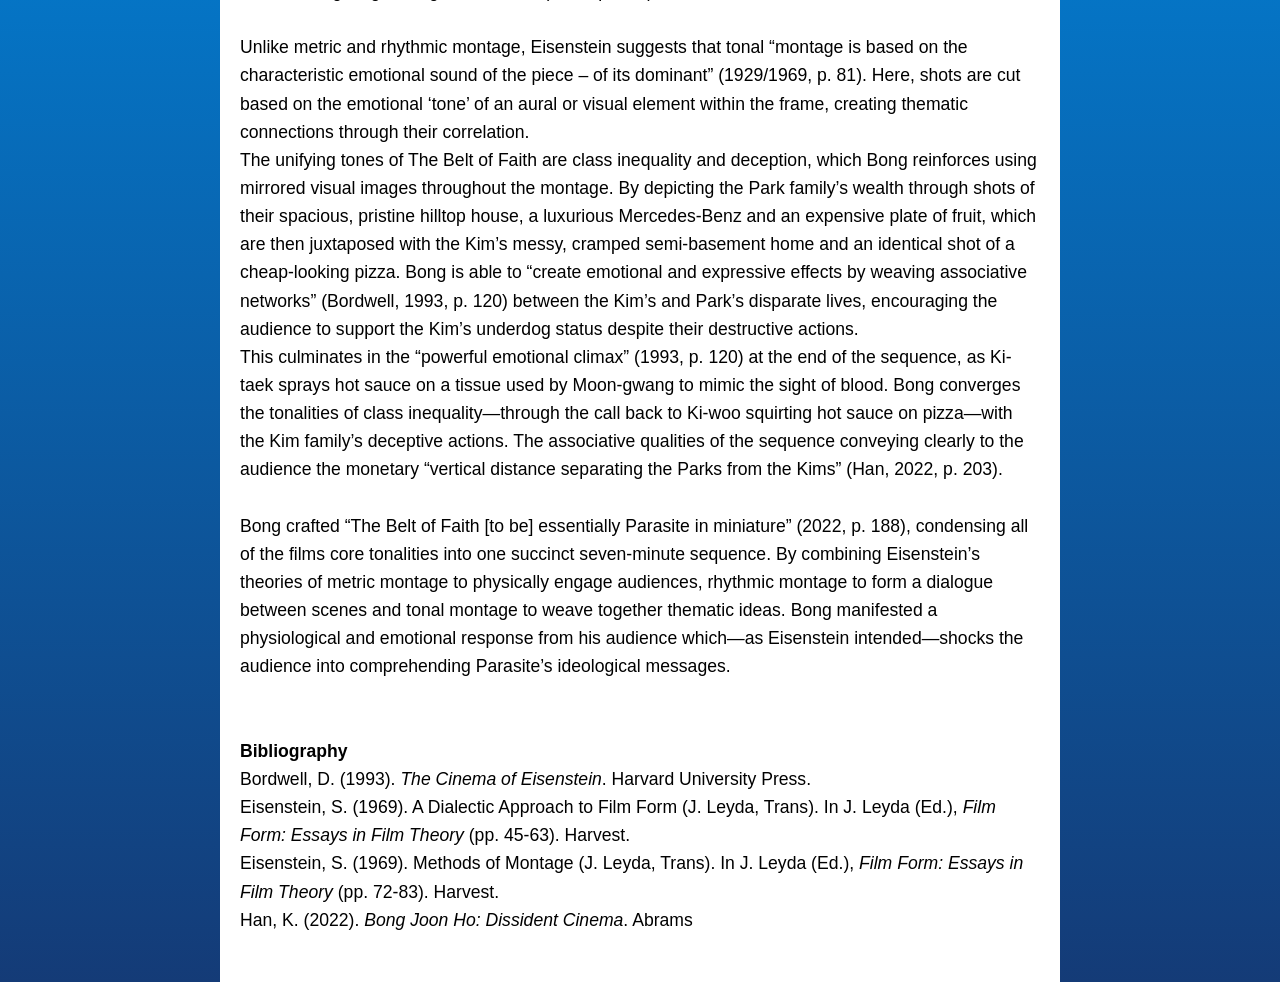
<file: essayParasite.html>
<!DOCTYPE html>
<html lang="en">
  <head>
    <meta charset="UTF-8" />
    <meta name="viewport" content="width=device-width, initial-scale=1.0" />
    <!-- import fonts here -->

    <title>Author Website</title>
    <link rel="stylesheet" href="./style.css" /> <!-- delete if things break -->
  </head>

  <body>
     <!-- menu header -->
    <div id="header-placeholder"></div>
    <!-- load header -->
    <script>
      fetch("header.html")
        .then((res) => res.text())
        .then((html) => {
          document.getElementById("header-placeholder").innerHTML = html;
        });
    </script>
   <style>
    body {
      color: black;
      font-family: Arial, sans-serif;
      padding: 4rem;
      margin: 0;
      padding: 0;
      line-height: 1.6;
    }

    pre {
      white-space: pre-wrap;   /* allows word wrapping inside <pre> */
      font-family: Arial, sans-serif;
      font-size: 1.1rem;
      background-color: white;
      max-width: 800px;
      margin: auto;
      padding: 20px;
      /*border-radius: 12px;
      box-shadow: 0 0 10px rgba(0,0,0,0.4);*/
    }
  </style>

<pre>
<b>The Belt of Faith: Parasite Montage Analysis</b>
<b>By Angelo Koulouris</b>
<b>Word Count: 1000</b>

Montage—as Soviet film theorist Sergei Eisenstein defines it—is made up of five different categories: ‘Metric’, ‘Rhythmic’, ‘Tonal’, ‘Overtonal’ and ‘Intellectual’ montage (1929/1969), these can be used to emotionally or physiologically shock audiences into accepting a political or social concept. These methods serve as different ways to conceptualise the abstract “[ideas] that arise from the collision of independent shots” (1929/1969, p. 49)—which Eisenstein suggests—will “[cause] the perceiver to absorb the political theme” (Bordwell, 1993, p. 116).
Overtonal montage “represents a level related to the preceding levels” (Eisenstein, 1929/1969, p. 78) in which the combination of Metric, Rhythmic and Tonal qualities transform a sequence from a “melodically emotional [colouring] to a directly physiological perception” (1929/1969, p. 78). This can be no better seen than through the ‘Belt of Faith’ montage in Bong Joon Ho’s 2019 black comedy film, <i>Parasite</i>, “a seven-minute tour de force sequence that serves as a… conclusion to the first half of the film” (Han, 2022, p. 186). This essay will explore how Bong utilised Eisenstein’s theories to construct an overtonal montage that encapsulates “the dynamics at play within the larger movie” (2022, p. 188), while reinforcing its key theme of class inequality. 

The first category, Metric montage, dictates that shots are “joined together according to their [absolute] lengths, in a formula-scheme corresponding to a measure of music” (Eisenstein, 1929/1969, p. 78). The focus of this method is cutting to exact measurements—whether that be specific amounts of frames or in time with music—for directors to create a “sensual impression” (1929/1969, p. 79) on the audience. 
This idea can be seen two minutes into the montage, as the Kim family begin to scheme how to replace current housekeeper, Moon-gwang (Lee Jung-eun), with their mother Chung-sook (Jang Hye-jin). Composer Jung Jae-il’s orchestral score “The Belt of Faith” has been underpinning the entire sequence thus far, “[shifting] in tempo and tone to match the changing scenes” (Han, 2022, p. 188). But as soon as the Kim’s begin their final plot, the visual language of the film suddenly becomes in sync with the 3/8-time signature of the music. Bong employs the use of slow motion as the editing begins to cut in time to the beat, the combination of which “[brings] into unison the ‘pulsing’ of the film and the ‘pulsing’ of the audience” (Eisenstein, 1929/1969, p. 79). This subtly influences the audience to experience a sense of surrealism and physically engage with the emotional tone of the sequence. 
Though Bong doesn’t make use of just metric montage throughout this entire sequence—as will be explored later—Bong purposefully edited the footage of the film to construct this constant pulse that underscores every scene during the montage. Thus, keeping in line with Eisenstein’s ideas that “in order to affect spectators emotionally and intellectually… the production must manipulate their physical states” (Bordwell, 1993, p. 116).

In contrast to metric montage’s notion of using exact measurements to determine shot lengths, “in rhythmic montage it is movement within the frame that impels the montage movement from frame to frame” (Eisenstein, 1929/1969, p. 81). The focus of rhythmic montage is placed less upon absolute measurements but rather the “practical length [derived] from the specifics of the piece” (1929/1969, p. 76) and the emotional impact it can create.
This is best exemplified with the sequence of Ki-taek (Song Kang-ho) attempting to convince Yeon-gyo (Cho Yeo-jeong) that her housekeeper, Moon-gwang, has active tuberculosis by exploiting her life-threatening peach allergy. Shots of Ki-taek fabricating a story of Moon-gwang’s health to Yeon-gyo are juxtaposed with the past, as it is revealed everything Ki-taek says has been rehearsed with lines pre-written by his son, Ki-woo (Choi Woo-shik), who has orchestrated this deceptive plan. 
Bong’s temporal cross-cutting in this sequence creates a steady rhythm of rising tension that makes the audience “feel like [they’re] watching a heist” (Han, 2022, p. 188), forming a dialogue between the past and present as Ki-taek manipulates Yeon-gyo’s emotions into believing him. With the full extent of the Kim family’s preparation for this act of sabotage and deception illustrating to the audience how “the ‘weak’ are fighting among themselves” (2022, p. 188).

Unlike metric and rhythmic montage, Eisenstein suggests that tonal “montage is based on the characteristic emotional sound of the piece – of its dominant” (1929/1969, p. 81). Here, shots are cut based on the emotional ‘tone’ of an aural or visual element within the frame, creating thematic connections through their correlation. 
The unifying tones of The Belt of Faith are class inequality and deception, which Bong reinforces using mirrored visual images throughout the montage. By depicting the Park family’s wealth through shots of their spacious, pristine hilltop house, a luxurious Mercedes-Benz and an expensive plate of fruit, which are then juxtaposed with the Kim’s messy, cramped semi-basement home and an identical shot of a cheap-looking pizza. Bong is able to “create emotional and expressive effects by weaving associative networks” (Bordwell, 1993, p. 120) between the Kim’s and Park’s disparate lives, encouraging the audience to support the Kim’s underdog status despite their destructive actions. 
This culminates in the “powerful emotional climax” (1993, p. 120) at the end of the sequence, as Ki-taek sprays hot sauce on a tissue used by Moon-gwang to mimic the sight of blood. Bong converges the tonalities of class inequality—through the call back to Ki-woo squirting hot sauce on pizza—with the Kim family’s deceptive actions. The associative qualities of the sequence conveying clearly to the audience the monetary “vertical distance separating the Parks from the Kims” (Han, 2022, p. 203). 

Bong crafted “The Belt of Faith [to be] essentially Parasite in miniature” (2022, p. 188), condensing all of the films core tonalities into one succinct seven-minute sequence. By combining Eisenstein’s theories of metric montage to physically engage audiences, rhythmic montage to form a dialogue between scenes and tonal montage to weave together thematic ideas. Bong manifested a physiological and emotional response from his audience which—as Eisenstein intended—shocks the audience into comprehending Parasite’s ideological messages. 


<b>Bibliography</b>
Bordwell, D. (1993). <i>The Cinema of Eisenstein</i>. Harvard University Press. 
Eisenstein, S. (1969). A Dialectic Approach to Film Form (J. Leyda, Trans). In J. Leyda (Ed.), <i>Film Form: Essays in Film Theory</i> (pp. 45-63). Harvest. 
Eisenstein, S. (1969). Methods of Montage (J. Leyda, Trans). In J. Leyda (Ed.), <i>Film Form: Essays in Film Theory</i> (pp. 72-83). Harvest. 
Han, K. (2022). <i>Bong Joon Ho: Dissident Cinema</i>. Abrams

</pre>

</body>
</html>
</file>
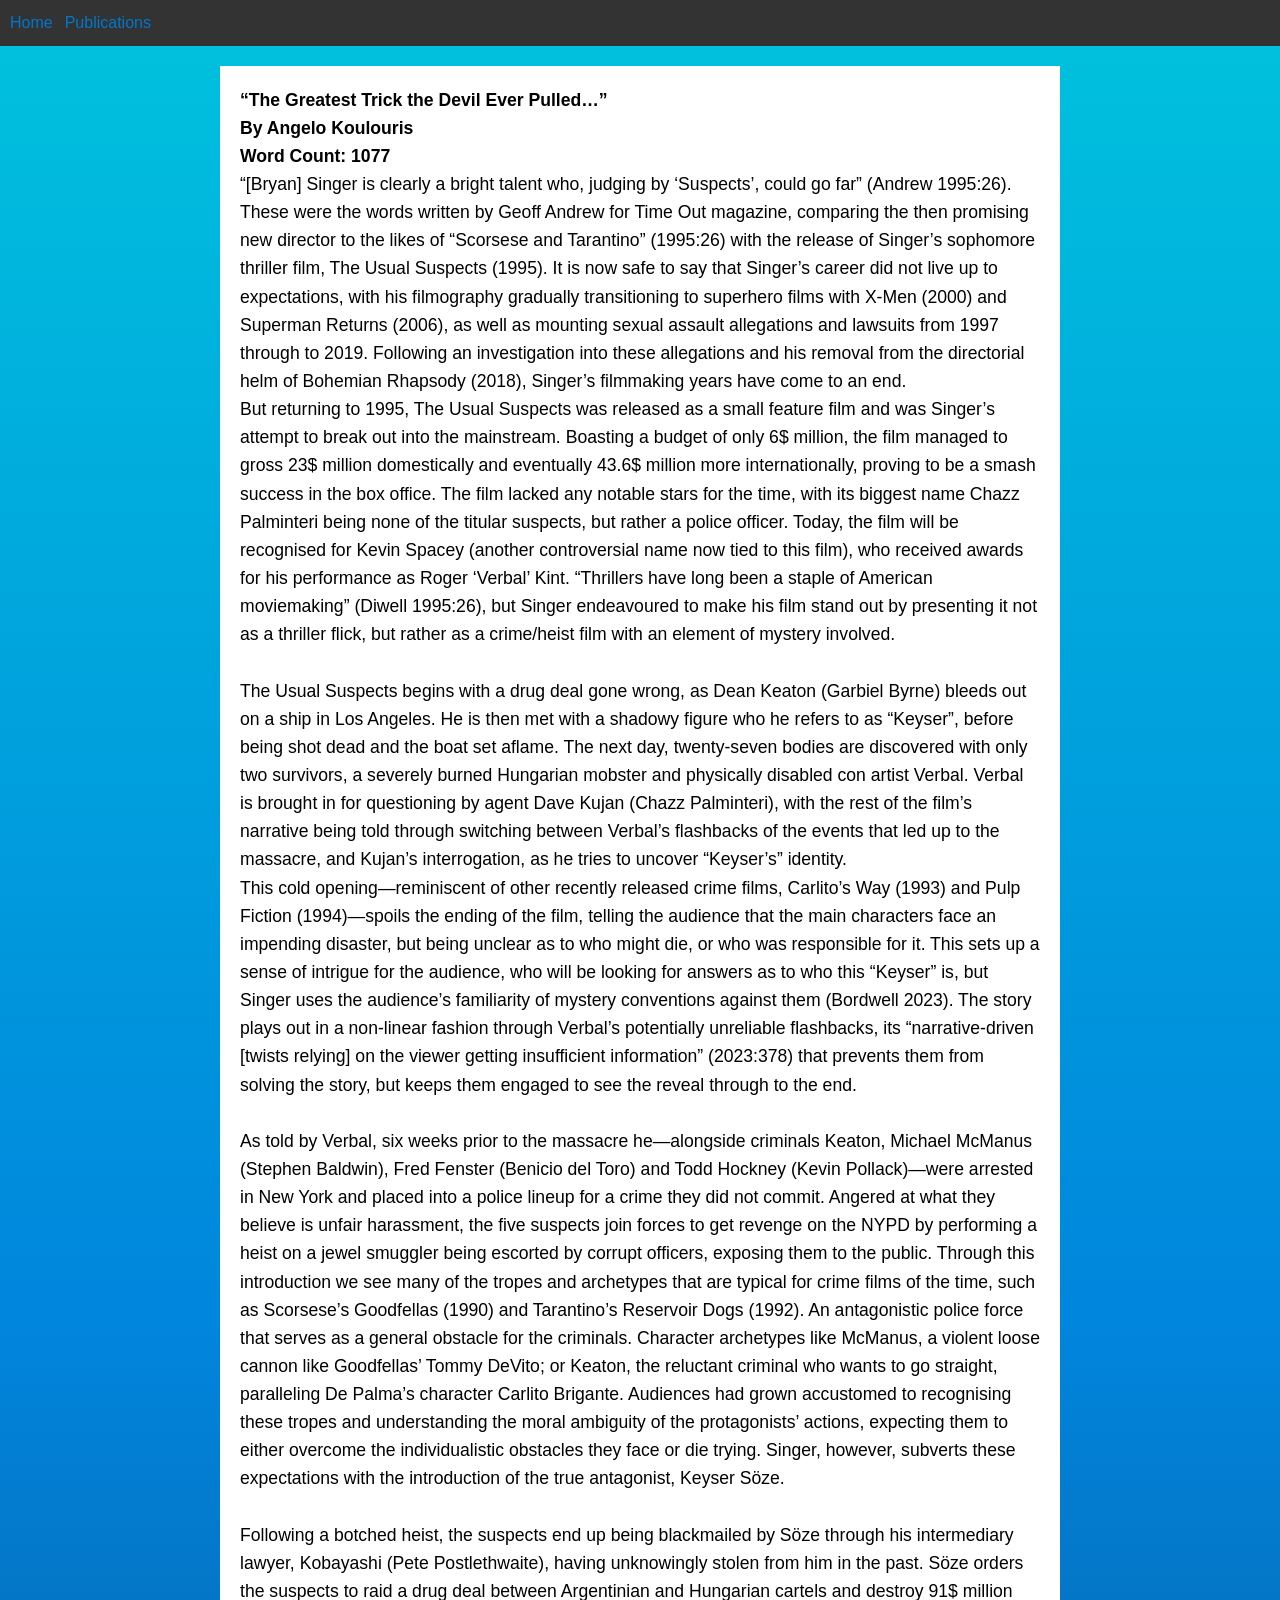
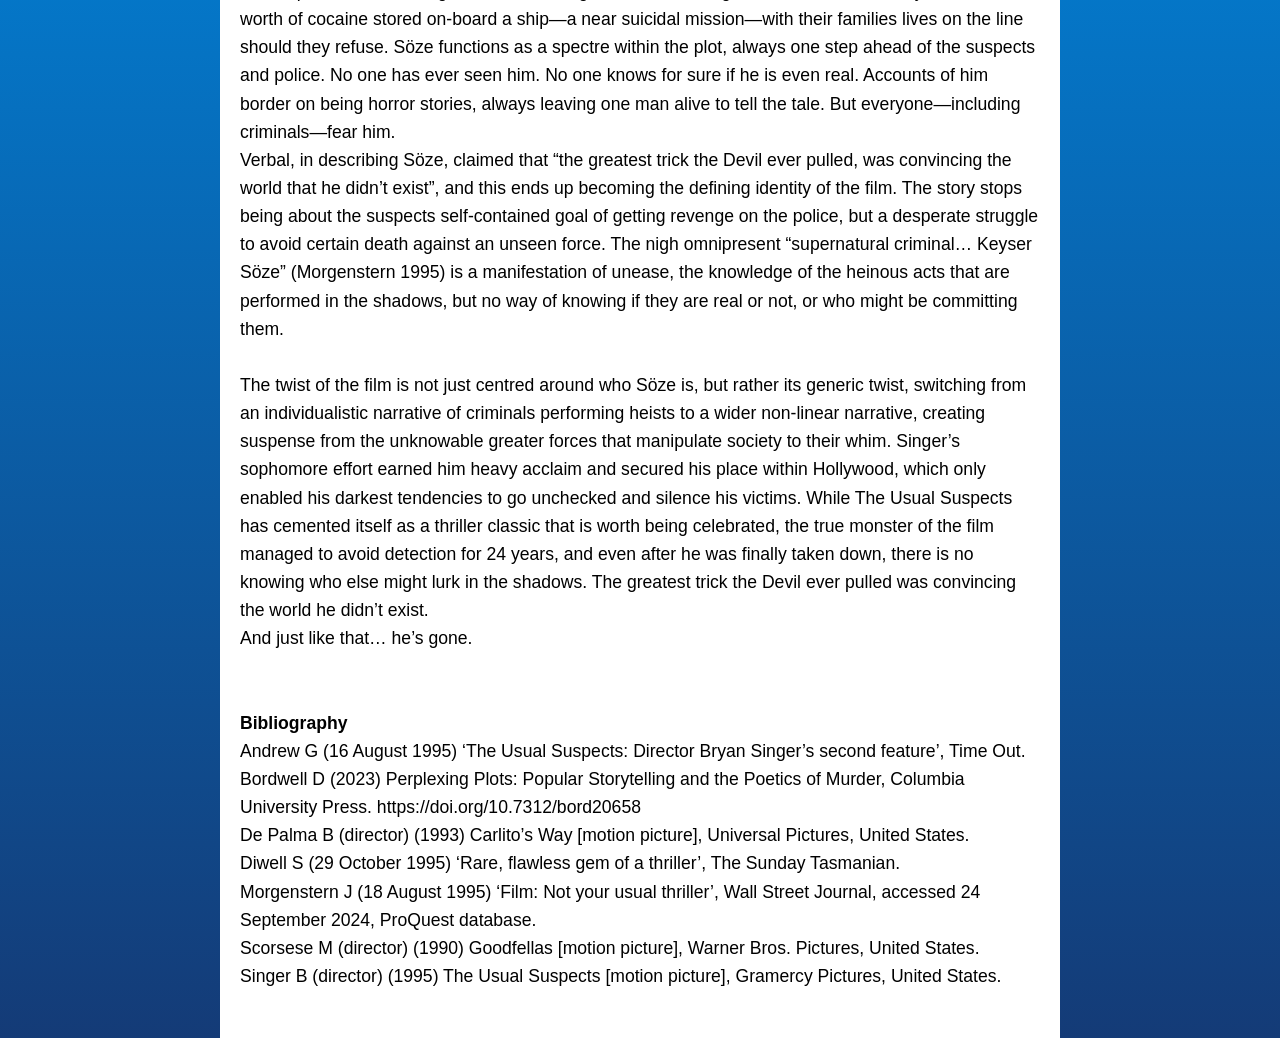
<file: essaySuspects.html>
<!DOCTYPE html>
<html lang="en">
  <head>
    <meta charset="UTF-8" />
    <meta name="viewport" content="width=device-width, initial-scale=1.0" />
    <!-- import fonts here -->

    <title>Author Website</title>
    <link rel="stylesheet" href="./style.css" /> <!-- delete if things break -->
  </head>

  <body>
     <!-- menu header -->
    <div id="header-placeholder"></div>
    <!-- load header -->
    <script>
      fetch("header.html")
        .then((res) => res.text())
        .then((html) => {
          document.getElementById("header-placeholder").innerHTML = html;
        });
    </script>
   <style>
    body {
      color: black;
      font-family: Arial, sans-serif;
      padding: 4rem;
      margin: 0;
      padding: 0;
      line-height: 1.6;
    }

    pre {
      white-space: pre-wrap;   /* allows word wrapping inside <pre> */
      font-family: Arial, sans-serif;
      font-size: 1.1rem;
      background-color: white;
      max-width: 800px;
      margin: auto;
      padding: 20px;
      /*border-radius: 12px;
      box-shadow: 0 0 10px rgba(0,0,0,0.4);*/
    }
  </style>

<pre>
<b>“The Greatest Trick the Devil Ever Pulled…”</b>
<b>By Angelo Koulouris</b>
<b>Word Count: 1077</b>
“[Bryan] Singer is clearly a bright talent who, judging by ‘Suspects’, could go far” (Andrew 1995:26). These were the words written by Geoff Andrew for Time Out magazine, comparing the then promising new director to the likes of “Scorsese and Tarantino” (1995:26) with the release of Singer’s sophomore thriller film, The Usual Suspects (1995). It is now safe to say that Singer’s career did not live up to expectations, with his filmography gradually transitioning to superhero films with X-Men (2000) and Superman Returns (2006), as well as mounting sexual assault allegations and lawsuits from 1997 through to 2019. Following an investigation into these allegations and his removal from the directorial helm of Bohemian Rhapsody (2018), Singer’s filmmaking years have come to an end. 
But returning to 1995, The Usual Suspects was released as a small feature film and was Singer’s attempt to break out into the mainstream. Boasting a budget of only 6$ million, the film managed to gross 23$ million domestically and eventually 43.6$ million more internationally, proving to be a smash success in the box office. The film lacked any notable stars for the time, with its biggest name Chazz Palminteri being none of the titular suspects, but rather a police officer. Today, the film will be recognised for Kevin Spacey (another controversial name now tied to this film), who received awards for his performance as Roger ‘Verbal’ Kint. “Thrillers have long been a staple of American moviemaking” (Diwell 1995:26), but Singer endeavoured to make his film stand out by presenting it not as a thriller flick, but rather as a crime/heist film with an element of mystery involved. 

The Usual Suspects begins with a drug deal gone wrong, as Dean Keaton (Garbiel Byrne) bleeds out on a ship in Los Angeles. He is then met with a shadowy figure who he refers to as “Keyser”, before being shot dead and the boat set aflame. The next day, twenty-seven bodies are discovered with only two survivors, a severely burned Hungarian mobster and physically disabled con artist Verbal. Verbal is brought in for questioning by agent Dave Kujan (Chazz Palminteri), with the rest of the film’s narrative being told through switching between Verbal’s flashbacks of the events that led up to the massacre, and Kujan’s interrogation, as he tries to uncover “Keyser’s” identity. 
This cold opening—reminiscent of other recently released crime films, Carlito’s Way (1993) and Pulp Fiction (1994)—spoils the ending of the film, telling the audience that the main characters face an impending disaster, but being unclear as to who might die, or who was responsible for it. This sets up a sense of intrigue for the audience, who will be looking for answers as to who this “Keyser” is, but Singer uses the audience’s familiarity of mystery conventions against them (Bordwell 2023). The story plays out in a non-linear fashion through Verbal’s potentially unreliable flashbacks, its “narrative-driven [twists relying] on the viewer getting insufficient information” (2023:378) that prevents them from solving the story, but keeps them engaged to see the reveal through to the end. 

As told by Verbal, six weeks prior to the massacre he—alongside criminals Keaton, Michael McManus (Stephen Baldwin), Fred Fenster (Benicio del Toro) and Todd Hockney (Kevin Pollack)—were arrested in New York and placed into a police lineup for a crime they did not commit. Angered at what they believe is unfair harassment, the five suspects join forces to get revenge on the NYPD by performing a heist on a jewel smuggler being escorted by corrupt officers, exposing them to the public. Through this introduction we see many of the tropes and archetypes that are typical for crime films of the time, such as Scorsese’s Goodfellas (1990) and Tarantino’s Reservoir Dogs (1992). An antagonistic police force that serves as a general obstacle for the criminals. Character archetypes like McManus, a violent loose cannon like Goodfellas’ Tommy DeVito; or Keaton, the reluctant criminal who wants to go straight, paralleling De Palma’s character Carlito Brigante. Audiences had grown accustomed to recognising these tropes and understanding the moral ambiguity of the protagonists’ actions, expecting them to either overcome the individualistic obstacles they face or die trying. Singer, however, subverts these expectations with the introduction of the true antagonist, Keyser Söze. 

Following a botched heist, the suspects end up being blackmailed by Söze through his intermediary lawyer, Kobayashi (Pete Postlethwaite), having unknowingly stolen from him in the past. Söze orders the suspects to raid a drug deal between Argentinian and Hungarian cartels and destroy 91$ million worth of cocaine stored on-board a ship—a near suicidal mission—with their families lives on the line should they refuse. Söze functions as a spectre within the plot, always one step ahead of the suspects and police. No one has ever seen him. No one knows for sure if he is even real. Accounts of him border on being horror stories, always leaving one man alive to tell the tale. But everyone—including criminals—fear him. 
Verbal, in describing Söze, claimed that “the greatest trick the Devil ever pulled, was convincing the world that he didn’t exist”, and this ends up becoming the defining identity of the film. The story stops being about the suspects self-contained goal of getting revenge on the police, but a desperate struggle to avoid certain death against an unseen force. The nigh omnipresent “supernatural criminal… Keyser Söze” (Morgenstern 1995) is a manifestation of unease, the knowledge of the heinous acts that are performed in the shadows, but no way of knowing if they are real or not, or who might be committing them. 

The twist of the film is not just centred around who Söze is, but rather its generic twist, switching from an individualistic narrative of criminals performing heists to a wider non-linear narrative, creating suspense from the unknowable greater forces that manipulate society to their whim. Singer’s sophomore effort earned him heavy acclaim and secured his place within Hollywood, which only enabled his darkest tendencies to go unchecked and silence his victims. While The Usual Suspects has cemented itself as a thriller classic that is worth being celebrated, the true monster of the film managed to avoid detection for 24 years, and even after he was finally taken down, there is no knowing who else might lurk in the shadows. The greatest trick the Devil ever pulled was convincing the world he didn’t exist. 
And just like that… he’s gone.


<b>Bibliography</b>
Andrew G (16 August 1995) ‘The Usual Suspects: Director Bryan Singer’s second feature’, Time Out.
Bordwell D (2023) Perplexing Plots: Popular Storytelling and the Poetics of Murder, Columbia University Press. https://doi.org/10.7312/bord20658
De Palma B (director) (1993) Carlito’s Way [motion picture], Universal Pictures, United States.
Diwell S (29 October 1995) ‘Rare, flawless gem of a thriller’, The Sunday Tasmanian.
Morgenstern J (18 August 1995) ‘Film: Not your usual thriller’, Wall Street Journal, accessed 24 September 2024, ProQuest database. 
Scorsese M (director) (1990) Goodfellas [motion picture], Warner Bros. Pictures, United States. 
Singer B (director) (1995) The Usual Suspects [motion picture], Gramercy Pictures, United States.

</pre>

</body>
</html>
</file>
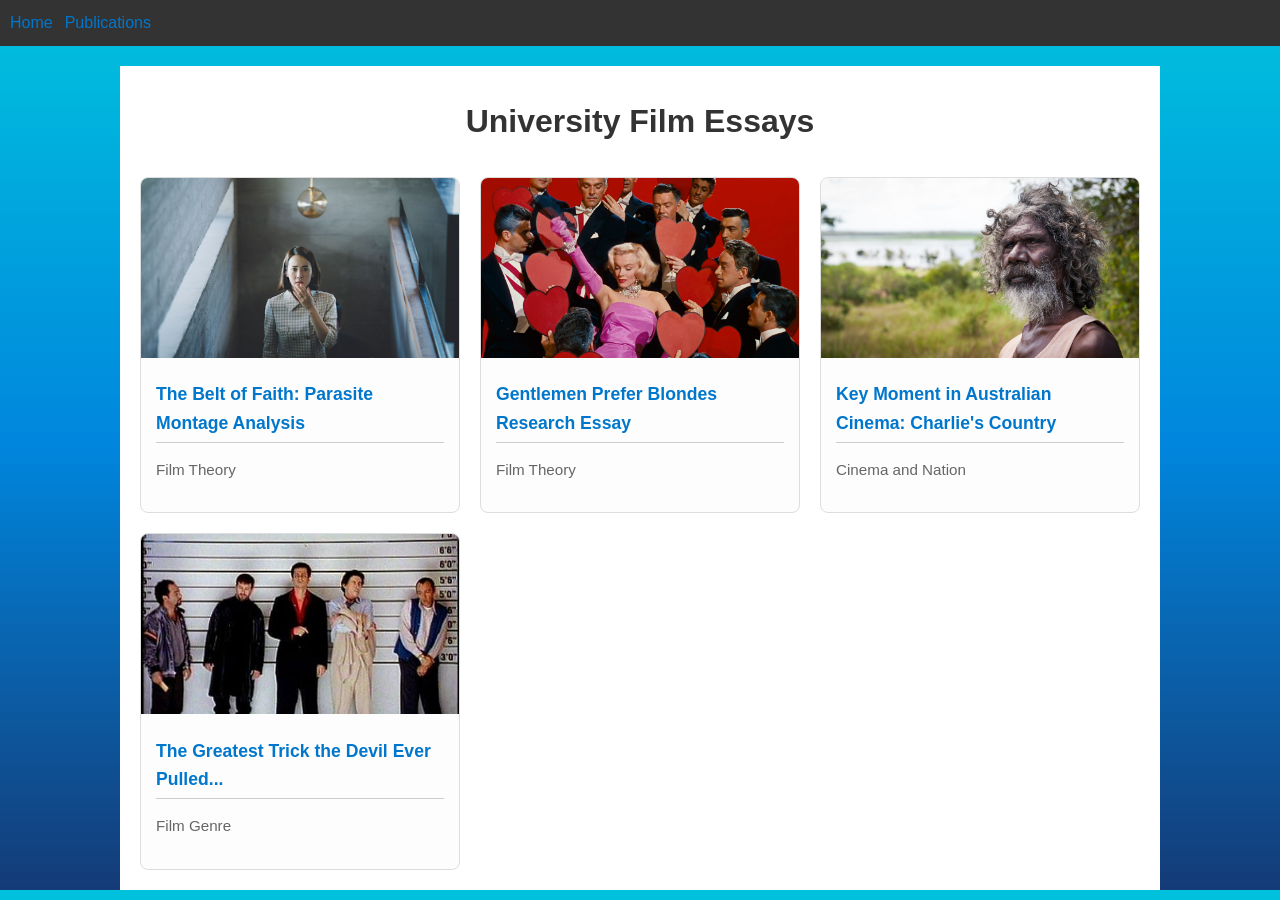
<file: publications.html>
<!DOCTYPE html>
<html lang="en">
<head>
  <meta charset="UTF-8" />
  <meta name="viewport" content="width=device-width, initial-scale=1.0" />
  <title>Journal Articles</title>
   <link rel="stylesheet" href="./style.css" />
</head>
<body>
  <!-- menu header -->
<div id="header-placeholder"></div>
<!-- load header -->
<script>
  fetch("header.html")
    .then(res => res.text())
    .then(html => {
      document.getElementById("header-placeholder").innerHTML = html;
    });
</script>
  
  <div class="container2">
    <h1>University Film Essays</h1>
    <div class="article-grid">
      <div class="article-card">
        <img class="article-image" src="img/parasite.jpg" alt="Parasite Image" />
        <div class="article-content">
          <h2 class="article-title"><a href="./essayParasite.html">The Belt of Faith: Parasite Montage Analysis</a></h2>
          <p class="journal-name">Film Theory</p>
        </div>
      </div>

      <div class="article-card">
        <img class="article-image" src="img/blondes.jpg" alt="Gentlemen Prefer Blondes Image" />
        <div class="article-content">
          <h2 class="article-title"><a href="./essayGPB.html">Gentlemen Prefer Blondes Research Essay</a></h2>
          <p class="journal-name">Film Theory</p>
        </div>
      </div>

      <div class="article-card">
        <img class="article-image" src="img/charlie.jpg" alt="Charlie's Country Image" />
        <div class="article-content">
          <h2 class="article-title"><a href="./essayCharlie.html">Key Moment in Australian Cinema: Charlie's Country</a></h2>
          <p class="journal-name">Cinema and Nation</p>
        </div>
      </div>

      <div class="article-card">
        <img class="article-image" src="img/suspects.jpg" alt="The Usual Suspects Image" />
        <div class="article-content">
          <h2 class="article-title"><a href="essaySuspects.html">The Greatest Trick the Devil Ever Pulled...</a></h2>
          <p class="journal-name">Film Genre</p>
        </div>
      </div>

      <!--div class="article-card">
        <img class="article-image" src="img/ExeEssay2.jpg" alt="Exegetical Essay Image" />
        <div class="article-content">
          <h2 class="article-title"><a href="essaySuspects.html">Overcoming Failure Exegetical Essay 2025</a></h2>
          <p class="journal-name">Creative Writing: Essay Project</p>
        </div>
      </div>

      <div class="article-card">
        <img class="article-image" src="img/ratatouillesoup.jpg" alt="Ratatouille Image" />
        <div class="article-content">
          <h2 class="article-title"><a href="essaySuspects.html">Ratatouille Film Music Essay</a></h2>
          <p class="journal-name">Music in Popular Culture</p>
        </div>
      </div>

      <div class="article-card">
        <img class="article-image" src="img/getout.jpg" alt="Get Out Image" />
        <div class="article-content">
          <h2 class="article-title"><a href="essaySuspects.html">Get Out Poster Analysis</a></h2>
          <p class="journal-name">Film Genre</p>
        </div>
      </div>

      <div class="article-card">
        <img class="article-image" src="img/hero.jpg" alt="Hero Image" />
        <div class="article-content">
          <h2 class="article-title"><a href="essaySuspects.html">Hero Research Essay</a></h2>
          <p class="journal-name">Beyond the Frame</p>
        </div>
      </div>
    </div>
  </div>

  <div class="container2">
    <h1>Creative Writing Stories and Experiments</h1>
    <div class="article-grid">
      <div class="article-card">
        <img class="article-image" src="img/ExeEssay2.jpg" alt="Exegetical Essay Image" />
        <div class="article-content">
          <h2 class="article-title"><a href="essaySuspects.html">Overcoming Failure Exegetical Essay 2025</a></h2>
          <p class="journal-name">Creative Writing: Essay Project</p>
        </div>
      </div>

      <div class="article-card">
        <img class="article-image" src="img/ExeEssay2.jpg" alt="Exegetical Essay Image" />
        <div class="article-content">
          <h2 class="article-title"><a href="essaySuspects.html">ReviewShark.com</a></h2>
          <p class="journal-name">Creative Writing: Horizons</p>
        </div>
      </div>

      <div class="article-card">
        <img class="article-image" src="img/ExeEssay2.jpg" alt="Exegetical Essay Image" />
        <div class="article-content">
          <h2 class="article-title"><a href="essaySuspects.html">ReviewShark.com Folio</a></h2>
          <p class="journal-name">Creative Writing: Horizons</p>
        </div>
      </div>

      <div class="article-card">
        <img class="article-image" src="img/ExeEssay2.jpg" alt="Exegetical Essay Image" />
        <div class="article-content">
          <h2 class="article-title"><a href="essaySuspects.html">The Fraud</a></h2>
          <p class="journal-name">Creative Writing: Specialisations</p>
        </div>
      </div>

      <div class="article-card">
        <img class="article-image" src="img/ExeEssay2.jpg" alt="Exegetical Essay Image" />
        <div class="article-content">
          <h2 class="article-title"><a href="essaySuspects.html">Entry-Level (WIP Screenplay)</a></h2>
          <p class="journal-name">Creative Writing: Project</p>
        </div>
      </div>

      <div class="article-card">
        <img class="article-image" src="img/ExeEssay2.jpg" alt="Exegetical Essay Image" />
        <div class="article-content">
          <h2 class="article-title"><a href="essaySuspects.html">Bricolage Experiments</a></h2>
          <p class="journal-name">Creative Writing: Approaches to Theories and Ideas</p>
        </div>
      </div>-->

    </div>
  </div>  
</body>
</html>
</file>
<file: style.css>
/* make comments within this syntax */

body {
  font-family: Arial, sans-serif;
  line-height: 1.6;
  margin: 0;
  padding: 0;
  /*background-color: #004225;*/
  background-image: linear-gradient(
    #00c2dd,
    #0086dd,
    #143b77
  );
  color: #333333;
}
.container {
  max-width: 800px;
  margin: auto;
  padding: 20px;
  background-color: #ffffff;
}
header {
  text-align: center;
  padding-bottom: 20px;
}
header img {
  width: 150px;
  border-radius: 50%;
}
h1 {
  margin: 10px 0 5px;
  text-align: center;
  margin-bottom: 30px;
}
h2 {
  color: #444444;
  border-bottom: 1px solid #cccccc;
  padding-bottom: 5px;
  margin-top: 30px;
}
ul {
  padding-left: 20px;
}
a {
  color: #0077cc;
  text-decoration: none;
}
a:hover {
  text-decoration: underline;
}
.contact,
.socials {
  margin-top: 30px;
}

/* styling for publications.html */
.container2 {
  max-width: 1000px;
  margin: auto;
  padding: 20px;
  background-color: #ffffff;
}
.article-grid {
  display: grid;
  grid-template-columns: repeat(auto-fit, minmax(280px, 1fr));
  gap: 20px;
}
.article-card {
  background: #fdfdfd;
  border: 1px solid #dddddd;
  border-radius: 8px;
  overflow: hidden;
  transition: transform 0.3s ease;
}
.article-card:hover {
  transform: scale(1.02);
}
.article-image {
  width: 100%;
  height: 180px;
  object-fit: cover;
}
.article-content {
  padding: 15px;
}
.article-title {
  font-size: 1.1em;
  margin: 0 0 10px;
}
.article-title a {
  text-decoration: none;
  color: #0077cc;
}
.article-title a:hover {
  text-decoration: underline;
}
.journal-name {
  color: #666666;
  font-size: 0.95em;
}

/* styling for header.html */
.navbar {
  width: 100%;
  background-color: #333333;
  color: white;
  padding: 10px 10px;
}
.navbar nav {
  display: flex;
  flex-wrap: wrap;
  gap: 0.75rem;
}
.navbar nav a:hover {
  text-decoration: underline;
}
.spacer {
  height: 20px;
}
    .gallery {
      font-family: sans-serif;
      margin: 0;
      padding: 0;
      background-color: #f9f9f9;
      display: flex;
      flex-direction: column;
      align-items: center;
    }

    .feature-box {
      display: flex;
      flex-direction: column;
      align-items: center;
      background: white;
      box-shadow: 0 2px 10px rgba(0, 0, 0, 0.1);
      border-radius: 1rem;
      max-width: 800px;
      padding: 2rem;
      margin: 2rem;
      text-align: center;
    }
    .feature-box img {
      width: 100%;
      max-height: 400px;
      object-fit: cover;
      border-radius: 1rem;
      margin-bottom: 1.5rem;
    }
    .feature-box h2 {
      margin-bottom: 1rem;
    }
    .feature-box p {
      margin-bottom: 1rem;
    }
    .nav-buttons {
      display: flex;
      justify-content: space-between;
      width: 100%;
      max-width: 800px;
      margin-top: 1rem;
    }
    .nav-buttons button {
      background-color: #333333;
      color: white;
      border: none;
      padding: 0.75rem 1.5rem;
      border-radius: 0.5rem;
      cursor: pointer;
    }
    .nav-buttons button:hover {
      background-color: #555555;
    }
</file>
